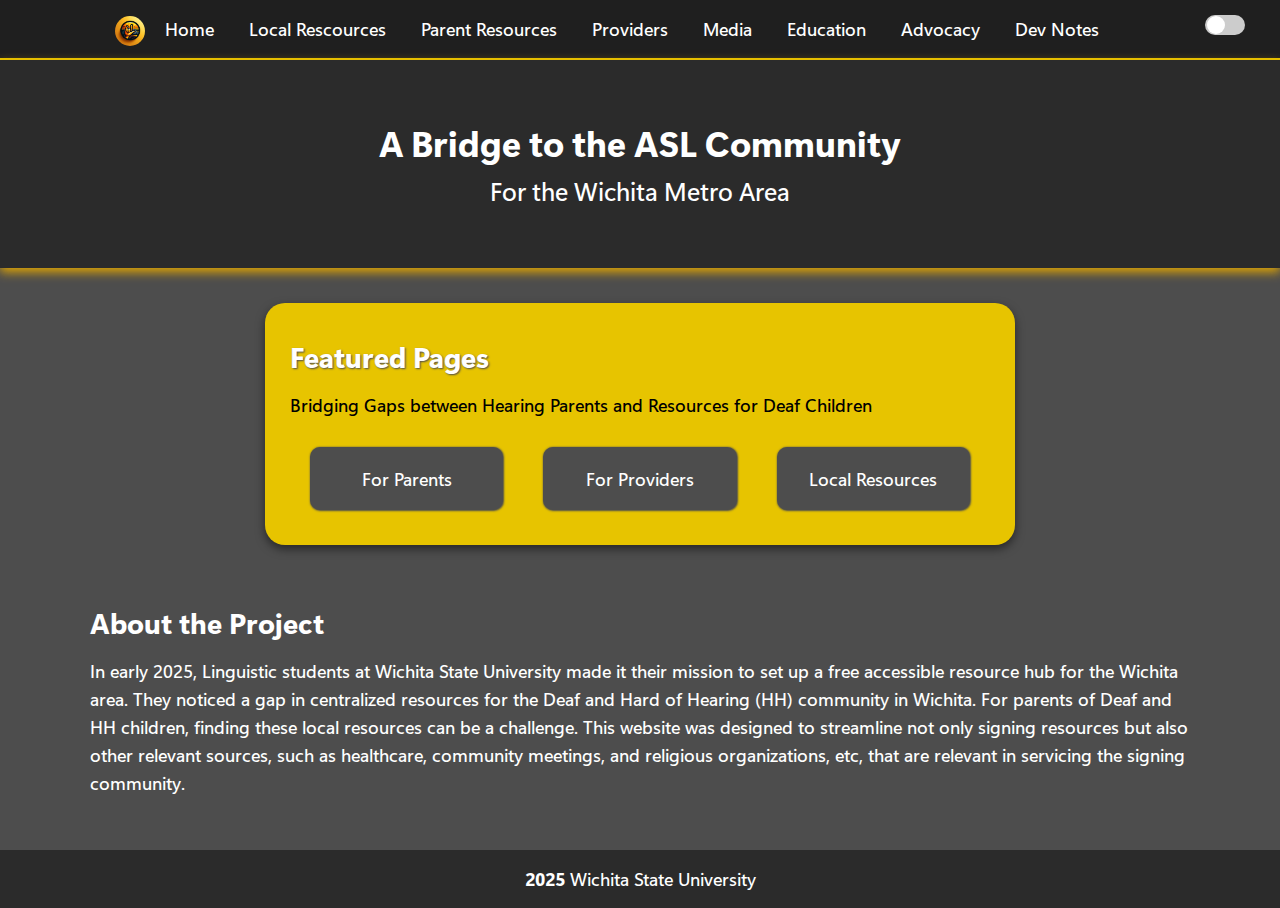
<file: index.html>
<!DOCTYPE html>
<html lang="en">
<head>
    <meta charset="UTF-8">
    <meta name="viewport" content="width=device-width, initial-scale=1.0">
    <title>Bridge to ASL</title>
    <link rel="stylesheet" href="style.css">
    <!-- <link rel="stylesheet" href="style_tan-green.css"> -->
    <!-- <link rel="stylesheet" href="style_pink-yellow.css"> -->
    <link rel="icon" href="image/logo_idea-1.png" type="image/png">
</head>

<body class="theme-container">
    <div class="navbar"><div class="content-wrap">
        <span><a href="index.html"><image class="logo" src="image/logo_idea-1.png"><span></span>Home</a></span>
        <span><a href="page/public-rsc.html">Local Rescources</a></span>
        <span><a href="page/parents.html">Parent Resources</a></span>
        <span><a href="page/providers.html">Providers</a></span>
        <span><a href="page/media.html">Media</a></span>
        <span><a href="page/ed.html">Education</a></span>
        <span><a href="page/advocacy.html">Advocacy</a></span>
        <span><a href="page/dev-notes.html">Dev Notes</a></span>
        <label class="theme-toggle">
            <input type="checkbox" id="dark-mode-toggle">
            <span class="slider"></span>
        </label>
    </div></div>
    <div class="hero">
        <h1>A Bridge to the ASL Community</h1>
        <h3>For the Wichita Metro Area</3>
    </div>
    <main class="main">
    <div class="container" style="max-width: 750px">
        <h2>Featured Pages</h2>
        <p>Bridging Gaps between Hearing Parents and Resources for Deaf Children</p>
        <div class="grid">
            <a href="page/parents.html"><div class="grid-item">For Parents</div></a>
            <a href="page/providers.html"><div class="grid-item">For Providers</div></a>
            <a href="page/public-rsc.html"><div class="grid-item">Local Resources</div></a>
        </div>
    </div>
        <br>
        <h2>About the Project</h2>
        <p>In early 2025, Linguistic students at Wichita State University made it their mission to set up a free accessible resource hub for the Wichita area. They noticed a gap in centralized resources for the Deaf and Hard of Hearing (HH) community in Wichita. For parents of Deaf and HH children, finding these local resources can be a challenge. This website was designed to streamline not only signing resources but also other relevant sources, such as healthcare, community meetings, and religious organizations, etc, that are relevant in servicing the signing community.</p>
    </main>
    <div class="footer"><strong>2025</strong> Wichita State University</div>
</body>
</html>
</file>
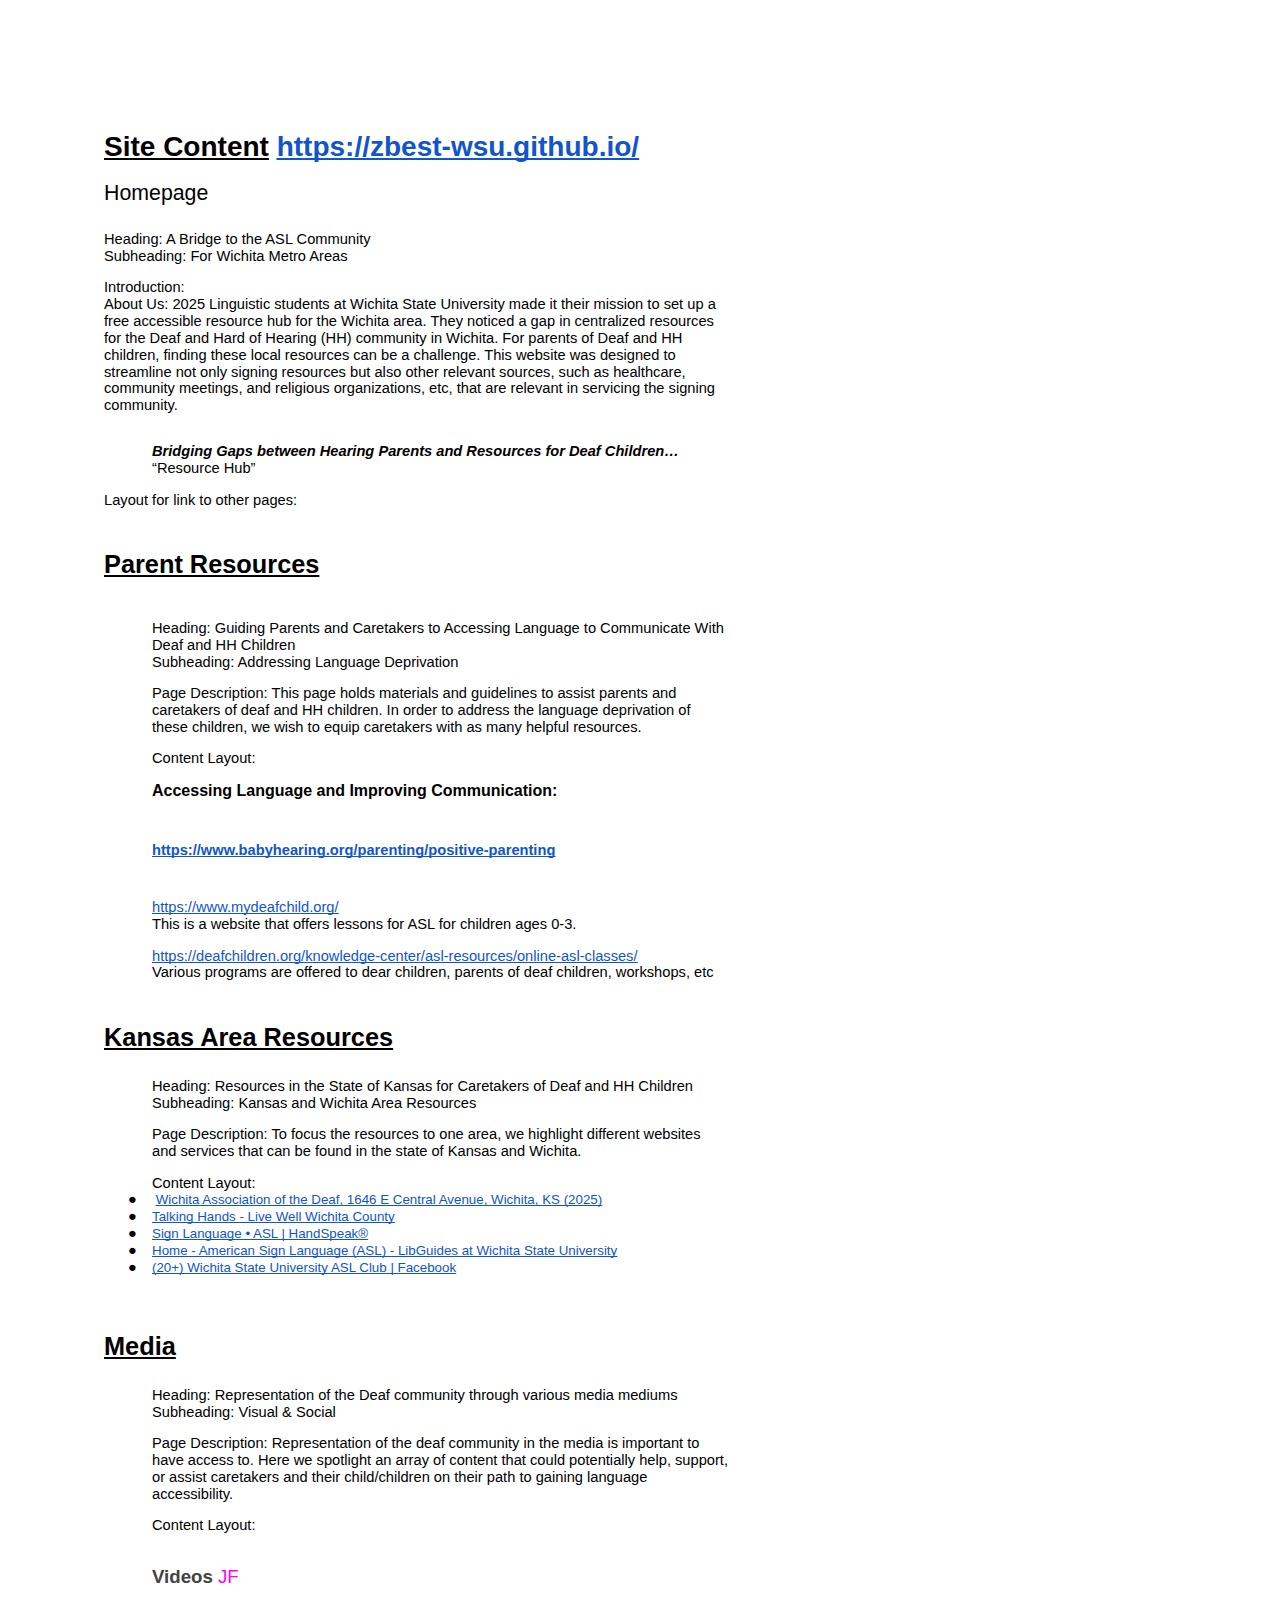
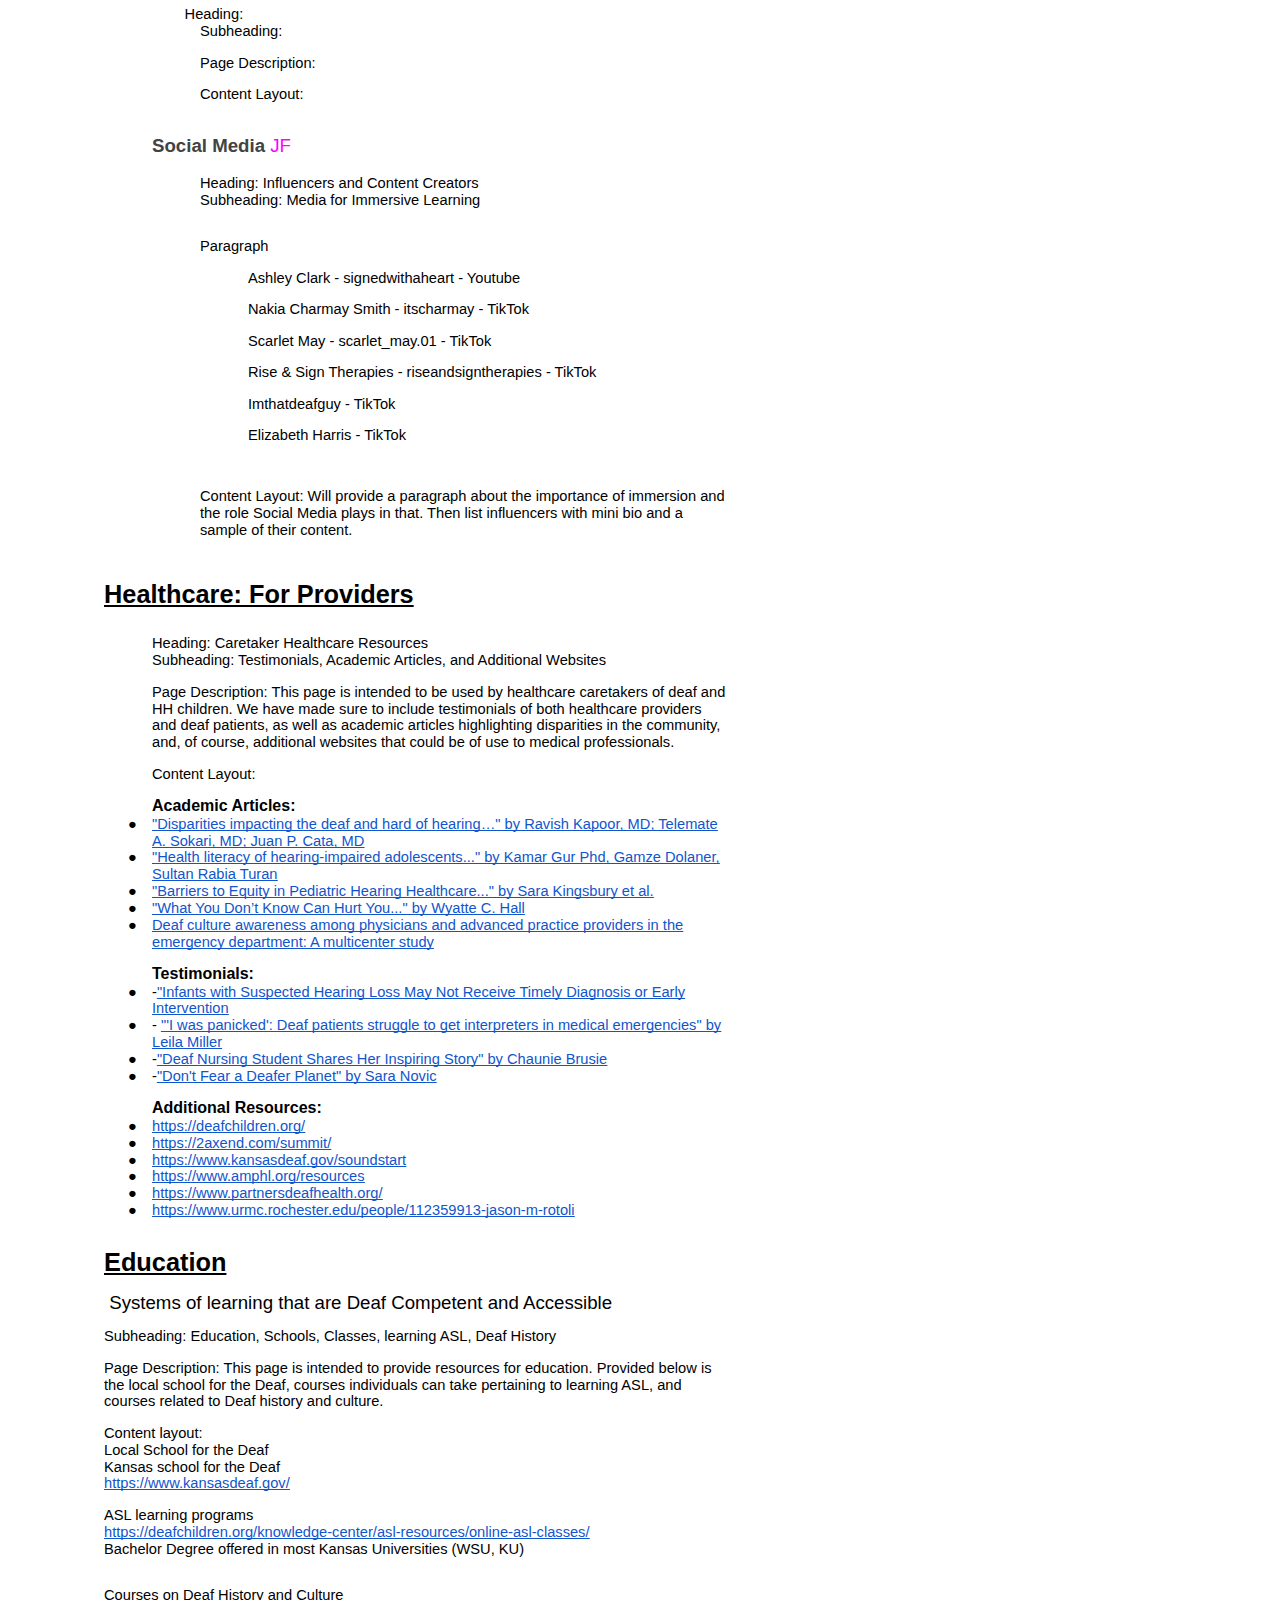
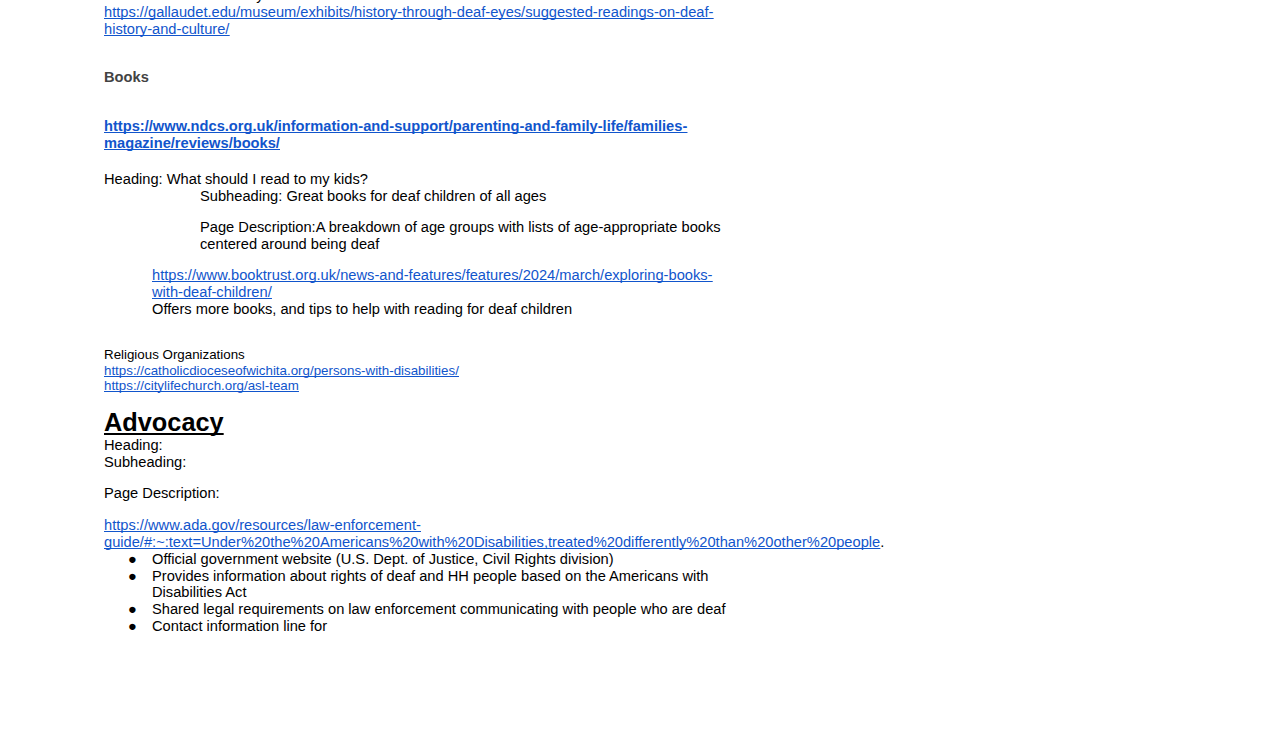
<file: .vscode/WebsiteFinalLayout.html>
<html><head><meta content="text/html; charset=UTF-8" http-equiv="content-type"><style type="text/css">.lst-kix_uoi3bol500zr-1>li:before{content:"-  "}.lst-kix_s25b0gyftyob-0>li:before{content:"\0025cf   "}.lst-kix_uoi3bol500zr-0>li:before{content:"-  "}.lst-kix_uoi3bol500zr-3>li:before{content:"-  "}.lst-kix_uoi3bol500zr-2>li:before{content:"-  "}.lst-kix_uoi3bol500zr-7>li:before{content:"-  "}.lst-kix_uoi3bol500zr-5>li:before{content:"-  "}.lst-kix_s25b0gyftyob-8>li:before{content:"\0025a0   "}.lst-kix_uoi3bol500zr-4>li:before{content:"-  "}.lst-kix_uoi3bol500zr-8>li:before{content:"-  "}.lst-kix_yf4wduc5c9jv-1>li:before{content:"-  "}.lst-kix_uoi3bol500zr-6>li:before{content:"-  "}.lst-kix_yf4wduc5c9jv-0>li:before{content:"-  "}ul.lst-kix_mkctcb6orw8e-8{list-style-type:none}.lst-kix_yf4wduc5c9jv-5>li:before{content:"-  "}.lst-kix_yf4wduc5c9jv-7>li:before{content:"-  "}.lst-kix_yf4wduc5c9jv-2>li:before{content:"-  "}.lst-kix_yf4wduc5c9jv-6>li:before{content:"-  "}.lst-kix_kd4xhrsae3xa-4>li:before{content:"-  "}.lst-kix_yf4wduc5c9jv-3>li:before{content:"-  "}.lst-kix_kd4xhrsae3xa-5>li:before{content:"-  "}.lst-kix_yf4wduc5c9jv-4>li:before{content:"-  "}.lst-kix_kd4xhrsae3xa-7>li:before{content:"-  "}.lst-kix_kd4xhrsae3xa-6>li:before{content:"-  "}.lst-kix_kd4xhrsae3xa-8>li:before{content:"-  "}.lst-kix_yf4wduc5c9jv-8>li:before{content:"-  "}.lst-kix_6qi04qixpma3-2>li:before{content:"\0025a0   "}.lst-kix_6qi04qixpma3-4>li:before{content:"\0025cb   "}.lst-kix_6qi04qixpma3-1>li:before{content:"\0025cb   "}.lst-kix_6qi04qixpma3-5>li:before{content:"\0025a0   "}.lst-kix_6qi04qixpma3-0>li:before{content:"\0025cf   "}.lst-kix_6qi04qixpma3-6>li:before{content:"\0025cf   "}.lst-kix_6qi04qixpma3-8>li:before{content:"\0025a0   "}.lst-kix_6qi04qixpma3-7>li:before{content:"\0025cb   "}.lst-kix_6qi04qixpma3-3>li:before{content:"\0025cf   "}ul.lst-kix_awgw5n2yky8y-8{list-style-type:none}ul.lst-kix_awgw5n2yky8y-6{list-style-type:none}ul.lst-kix_awgw5n2yky8y-7{list-style-type:none}ul.lst-kix_awgw5n2yky8y-4{list-style-type:none}ul.lst-kix_awgw5n2yky8y-5{list-style-type:none}ul.lst-kix_awgw5n2yky8y-2{list-style-type:none}ul.lst-kix_awgw5n2yky8y-3{list-style-type:none}ul.lst-kix_awgw5n2yky8y-0{list-style-type:none}ul.lst-kix_awgw5n2yky8y-1{list-style-type:none}.lst-kix_s25b0gyftyob-7>li:before{content:"\0025cb   "}.lst-kix_s25b0gyftyob-5>li:before{content:"\0025a0   "}.lst-kix_s25b0gyftyob-6>li:before{content:"\0025cf   "}.lst-kix_s25b0gyftyob-4>li:before{content:"\0025cb   "}.lst-kix_s25b0gyftyob-1>li:before{content:"\0025cb   "}.lst-kix_s25b0gyftyob-2>li:before{content:"\0025a0   "}.lst-kix_s25b0gyftyob-3>li:before{content:"\0025cf   "}.lst-kix_awgw5n2yky8y-0>li:before{content:"\0025cf   "}.lst-kix_awgw5n2yky8y-2>li:before{content:"\0025a0   "}.lst-kix_awgw5n2yky8y-1>li:before{content:"\0025cb   "}ul.lst-kix_6qi04qixpma3-3{list-style-type:none}ul.lst-kix_z1pvv1aet7o-4{list-style-type:none}.lst-kix_awgw5n2yky8y-7>li:before{content:"\0025cb   "}ul.lst-kix_6qi04qixpma3-2{list-style-type:none}ul.lst-kix_z1pvv1aet7o-3{list-style-type:none}ul.lst-kix_6qi04qixpma3-1{list-style-type:none}ul.lst-kix_z1pvv1aet7o-2{list-style-type:none}.lst-kix_awgw5n2yky8y-6>li:before{content:"\0025cf   "}.lst-kix_awgw5n2yky8y-8>li:before{content:"\0025a0   "}ul.lst-kix_6qi04qixpma3-0{list-style-type:none}ul.lst-kix_z1pvv1aet7o-1{list-style-type:none}ul.lst-kix_z1pvv1aet7o-8{list-style-type:none}ul.lst-kix_z1pvv1aet7o-7{list-style-type:none}ul.lst-kix_z1pvv1aet7o-6{list-style-type:none}ul.lst-kix_z1pvv1aet7o-5{list-style-type:none}.lst-kix_awgw5n2yky8y-3>li:before{content:"\0025cf   "}.lst-kix_awgw5n2yky8y-4>li:before{content:"\0025cb   "}ul.lst-kix_z1pvv1aet7o-0{list-style-type:none}.lst-kix_awgw5n2yky8y-5>li:before{content:"\0025a0   "}ul.lst-kix_uoi3bol500zr-1{list-style-type:none}ul.lst-kix_uoi3bol500zr-2{list-style-type:none}ul.lst-kix_uoi3bol500zr-0{list-style-type:none}.lst-kix_h2ekh4n3brid-2>li:before{content:"-  "}ul.lst-kix_uoi3bol500zr-5{list-style-type:none}ul.lst-kix_uoi3bol500zr-6{list-style-type:none}ul.lst-kix_uoi3bol500zr-3{list-style-type:none}ul.lst-kix_uoi3bol500zr-4{list-style-type:none}.lst-kix_h2ekh4n3brid-1>li:before{content:"-  "}ul.lst-kix_uoi3bol500zr-7{list-style-type:none}ul.lst-kix_6qi04qixpma3-8{list-style-type:none}ul.lst-kix_uoi3bol500zr-8{list-style-type:none}.lst-kix_h2ekh4n3brid-0>li:before{content:"-  "}ul.lst-kix_6qi04qixpma3-7{list-style-type:none}ul.lst-kix_6qi04qixpma3-6{list-style-type:none}ul.lst-kix_6qi04qixpma3-5{list-style-type:none}ul.lst-kix_6qi04qixpma3-4{list-style-type:none}.lst-kix_mkctcb6orw8e-0>li:before{content:"-  "}.lst-kix_mkctcb6orw8e-1>li:before{content:"-  "}.lst-kix_mkctcb6orw8e-2>li:before{content:"-  "}.lst-kix_mkctcb6orw8e-8>li:before{content:"-  "}.lst-kix_mkctcb6orw8e-6>li:before{content:"-  "}.lst-kix_mkctcb6orw8e-5>li:before{content:"-  "}.lst-kix_mkctcb6orw8e-4>li:before{content:"-  "}.lst-kix_6hs5hd7e1fpo-7>li:before{content:"\0025cb   "}ul.lst-kix_kd4xhrsae3xa-7{list-style-type:none}ul.lst-kix_kd4xhrsae3xa-8{list-style-type:none}ul.lst-kix_kd4xhrsae3xa-5{list-style-type:none}.lst-kix_mkctcb6orw8e-3>li:before{content:"-  "}.lst-kix_6hs5hd7e1fpo-8>li:before{content:"\0025a0   "}ul.lst-kix_kd4xhrsae3xa-6{list-style-type:none}ul.lst-kix_kd4xhrsae3xa-3{list-style-type:none}ul.lst-kix_yf4wduc5c9jv-4{list-style-type:none}ul.lst-kix_kd4xhrsae3xa-4{list-style-type:none}ul.lst-kix_yf4wduc5c9jv-5{list-style-type:none}ul.lst-kix_kd4xhrsae3xa-1{list-style-type:none}ul.lst-kix_yf4wduc5c9jv-6{list-style-type:none}ul.lst-kix_kd4xhrsae3xa-2{list-style-type:none}ul.lst-kix_yf4wduc5c9jv-7{list-style-type:none}ul.lst-kix_yf4wduc5c9jv-8{list-style-type:none}ul.lst-kix_kd4xhrsae3xa-0{list-style-type:none}.lst-kix_z1pvv1aet7o-6>li:before{content:"\0025cf   "}.lst-kix_kd4xhrsae3xa-3>li:before{content:"-  "}ul.lst-kix_mkctcb6orw8e-3{list-style-type:none}ul.lst-kix_mkctcb6orw8e-2{list-style-type:none}.lst-kix_kd4xhrsae3xa-2>li:before{content:"-  "}ul.lst-kix_mkctcb6orw8e-1{list-style-type:none}.lst-kix_z1pvv1aet7o-7>li:before{content:"\0025cb   "}ul.lst-kix_mkctcb6orw8e-0{list-style-type:none}.lst-kix_kd4xhrsae3xa-1>li:before{content:"-  "}ul.lst-kix_mkctcb6orw8e-7{list-style-type:none}ul.lst-kix_yf4wduc5c9jv-0{list-style-type:none}ul.lst-kix_mkctcb6orw8e-6{list-style-type:none}ul.lst-kix_yf4wduc5c9jv-1{list-style-type:none}ul.lst-kix_mkctcb6orw8e-5{list-style-type:none}.lst-kix_mkctcb6orw8e-7>li:before{content:"-  "}ul.lst-kix_yf4wduc5c9jv-2{list-style-type:none}.lst-kix_h2ekh4n3brid-3>li:before{content:"-  "}.lst-kix_z1pvv1aet7o-8>li:before{content:"\0025a0   "}ul.lst-kix_mkctcb6orw8e-4{list-style-type:none}ul.lst-kix_yf4wduc5c9jv-3{list-style-type:none}ul.lst-kix_h2ekh4n3brid-1{list-style-type:none}ul.lst-kix_h2ekh4n3brid-2{list-style-type:none}.lst-kix_kd4xhrsae3xa-0>li:before{content:"-  "}ul.lst-kix_h2ekh4n3brid-3{list-style-type:none}.lst-kix_h2ekh4n3brid-4>li:before{content:"-  "}ul.lst-kix_h2ekh4n3brid-4{list-style-type:none}ul.lst-kix_h2ekh4n3brid-0{list-style-type:none}.lst-kix_h2ekh4n3brid-5>li:before{content:"-  "}.lst-kix_h2ekh4n3brid-6>li:before{content:"-  "}.lst-kix_h2ekh4n3brid-8>li:before{content:"-  "}.lst-kix_z1pvv1aet7o-5>li:before{content:"\0025a0   "}.lst-kix_6hs5hd7e1fpo-1>li:before{content:"\0025cb   "}li.li-bullet-0:before{margin-left:-18pt;white-space:nowrap;display:inline-block;min-width:18pt}.lst-kix_6hs5hd7e1fpo-0>li:before{content:"\0025cf   "}.lst-kix_h2ekh4n3brid-7>li:before{content:"-  "}.lst-kix_z1pvv1aet7o-4>li:before{content:"\0025cb   "}.lst-kix_6hs5hd7e1fpo-3>li:before{content:"\0025cf   "}ul.lst-kix_6hs5hd7e1fpo-0{list-style-type:none}ul.lst-kix_6hs5hd7e1fpo-1{list-style-type:none}.lst-kix_z1pvv1aet7o-3>li:before{content:"\0025cf   "}ul.lst-kix_6hs5hd7e1fpo-2{list-style-type:none}ul.lst-kix_s25b0gyftyob-0{list-style-type:none}ul.lst-kix_6hs5hd7e1fpo-3{list-style-type:none}ul.lst-kix_6hs5hd7e1fpo-4{list-style-type:none}.lst-kix_z1pvv1aet7o-2>li:before{content:"\0025a0   "}.lst-kix_6hs5hd7e1fpo-2>li:before{content:"\0025a0   "}ul.lst-kix_6hs5hd7e1fpo-5{list-style-type:none}.lst-kix_6hs5hd7e1fpo-6>li:before{content:"\0025cf   "}ul.lst-kix_6hs5hd7e1fpo-6{list-style-type:none}ul.lst-kix_s25b0gyftyob-4{list-style-type:none}ul.lst-kix_6hs5hd7e1fpo-7{list-style-type:none}ul.lst-kix_s25b0gyftyob-3{list-style-type:none}ul.lst-kix_6hs5hd7e1fpo-8{list-style-type:none}ul.lst-kix_s25b0gyftyob-2{list-style-type:none}ul.lst-kix_s25b0gyftyob-1{list-style-type:none}ul.lst-kix_h2ekh4n3brid-5{list-style-type:none}.lst-kix_z1pvv1aet7o-1>li:before{content:"\0025cb   "}ul.lst-kix_s25b0gyftyob-8{list-style-type:none}.lst-kix_6hs5hd7e1fpo-5>li:before{content:"\0025a0   "}ul.lst-kix_h2ekh4n3brid-6{list-style-type:none}ul.lst-kix_s25b0gyftyob-7{list-style-type:none}ul.lst-kix_h2ekh4n3brid-7{list-style-type:none}.lst-kix_z1pvv1aet7o-0>li:before{content:"\0025cf   "}ul.lst-kix_s25b0gyftyob-6{list-style-type:none}.lst-kix_6hs5hd7e1fpo-4>li:before{content:"\0025cb   "}ul.lst-kix_h2ekh4n3brid-8{list-style-type:none}ul.lst-kix_s25b0gyftyob-5{list-style-type:none}ol{margin:0;padding:0}table td,table th{padding:0}.c27{-webkit-text-decoration-skip:none;color:#000000;font-weight:700;text-decoration:underline;vertical-align:baseline;text-decoration-skip-ink:none;font-size:19pt;font-family:"Arial";font-style:normal}.c0{margin-left:36pt;padding-top:0pt;padding-left:0pt;padding-bottom:0pt;line-height:1.15;orphans:2;widows:2;text-align:left}.c19{color:#434343;font-weight:400;text-decoration:none;vertical-align:baseline;font-size:11pt;font-family:"Arial";font-style:normal}.c34{color:#000000;font-weight:400;text-decoration:none;vertical-align:baseline;font-size:21pt;font-family:"Arial";font-style:normal}.c25{padding-top:20pt;padding-bottom:0pt;line-height:1.15;page-break-after:avoid;orphans:2;widows:2;text-align:left}.c17{color:#000000;font-weight:700;text-decoration:none;vertical-align:baseline;font-size:11pt;font-family:"Arial";font-style:italic}.c11{padding-top:10pt;padding-bottom:0pt;line-height:1.15;page-break-after:avoid;orphans:2;widows:2;text-align:left}.c20{color:#000000;font-weight:400;text-decoration:none;vertical-align:baseline;font-size:16pt;font-family:"Arial";font-style:normal}.c31{color:#434343;font-weight:700;text-decoration:none;vertical-align:baseline;font-size:11pt;font-family:"Arial";font-style:normal}.c29{color:#000000;font-weight:700;text-decoration:none;vertical-align:baseline;font-size:12pt;font-family:"Arial";font-style:normal}.c26{padding-top:0pt;padding-bottom:6pt;line-height:1.15;page-break-after:avoid;orphans:2;widows:2;text-align:left}.c24{color:#000000;font-weight:400;text-decoration:none;vertical-align:baseline;font-size:10pt;font-family:"Arial";font-style:normal}.c23{padding-top:18pt;padding-bottom:6pt;line-height:1.15;page-break-after:avoid;orphans:2;widows:2;text-align:left}.c28{color:#ff00ff;font-weight:400;text-decoration:none;vertical-align:baseline;font-size:14pt;font-family:"Arial";font-style:normal}.c14{color:#000000;font-weight:400;text-decoration:none;vertical-align:baseline;font-size:14pt;font-family:"Arial";font-style:normal}.c1{color:#000000;font-weight:400;text-decoration:none;vertical-align:baseline;font-size:11pt;font-family:"Arial";font-style:normal}.c2{padding-top:0pt;padding-bottom:0pt;line-height:1.15;orphans:2;widows:2;text-align:left}.c32{text-decoration-skip-ink:none;font-size:19pt;-webkit-text-decoration-skip:none;font-weight:700;text-decoration:underline}.c16{text-decoration-skip-ink:none;font-size:21pt;-webkit-text-decoration-skip:none;font-weight:700;text-decoration:underline}.c9{text-decoration-skip-ink:none;font-size:11pt;-webkit-text-decoration-skip:none;color:#1155cc;text-decoration:underline}.c7{text-decoration-skip-ink:none;font-size:10pt;-webkit-text-decoration-skip:none;color:#1155cc;text-decoration:underline}.c36{font-weight:400;vertical-align:baseline;font-family:"Arial";font-style:normal}.c12{text-decoration-skip-ink:none;-webkit-text-decoration-skip:none;color:#1155cc;text-decoration:underline}.c10{background-color:#ffffff;max-width:468pt;padding:72pt 72pt 72pt 72pt}.c21{font-size:21pt;font-weight:700}.c33{font-size:12pt;font-weight:700}.c6{margin-left:36pt;height:11pt}.c5{color:inherit;text-decoration:inherit}.c3{padding:0;margin:0}.c4{margin-left:108pt;height:11pt}.c35{font-size:10pt}.c37{font-size:21pt}.c30{margin-left:108pt}.c18{margin-left:72pt}.c8{margin-left:36pt}.c13{text-indent:36pt}.c15{height:11pt}.c22{background-color:#ffffff}.title{padding-top:0pt;color:#000000;font-size:26pt;padding-bottom:3pt;font-family:"Arial";line-height:1.15;page-break-after:avoid;orphans:2;widows:2;text-align:left}.subtitle{padding-top:0pt;color:#666666;font-size:15pt;padding-bottom:16pt;font-family:"Arial";line-height:1.15;page-break-after:avoid;orphans:2;widows:2;text-align:left}li{color:#000000;font-size:11pt;font-family:"Arial"}p{margin:0;color:#000000;font-size:11pt;font-family:"Arial"}h1{padding-top:20pt;color:#000000;font-size:20pt;padding-bottom:6pt;font-family:"Arial";line-height:1.15;page-break-after:avoid;orphans:2;widows:2;text-align:left}h2{padding-top:18pt;color:#000000;font-size:16pt;padding-bottom:6pt;font-family:"Arial";line-height:1.15;page-break-after:avoid;orphans:2;widows:2;text-align:left}h3{padding-top:16pt;color:#434343;font-size:14pt;padding-bottom:4pt;font-family:"Arial";line-height:1.15;page-break-after:avoid;orphans:2;widows:2;text-align:left}h4{padding-top:14pt;color:#666666;font-size:12pt;padding-bottom:4pt;font-family:"Arial";line-height:1.15;page-break-after:avoid;orphans:2;widows:2;text-align:left}h5{padding-top:12pt;color:#666666;font-size:11pt;padding-bottom:4pt;font-family:"Arial";line-height:1.15;page-break-after:avoid;orphans:2;widows:2;text-align:left}h6{padding-top:12pt;color:#666666;font-size:11pt;padding-bottom:4pt;font-family:"Arial";line-height:1.15;page-break-after:avoid;font-style:italic;orphans:2;widows:2;text-align:left}</style></head><body class="c10 doc-content"><h1 class="c25" id="h.fp16tp7wmnk8"><span class="c16">Site Content</span><span class="c21">&nbsp;</span><span class="c12 c37"><a class="c5" href="https://www.google.com/url?q=https://zbest-wsu.github.io/&amp;sa=D&amp;source=editors&amp;ust=1744671320473772&amp;usg=AOvVaw0kB5cW1WkV98HYvwyZpZVC">https://zbest-wsu.github.io/</a></span></h1><h2 class="c26" id="h.wacazzet94st"><span class="c20">Homepage</span></h2><p class="c2"><span class="c1">Heading: A Bridge to the ASL Community</span></p><p class="c2"><span class="c1">Subheading: For Wichita Metro Areas</span></p><p class="c2 c15"><span class="c1"></span></p><p class="c2"><span class="c1">Introduction:</span></p><p class="c2"><span class="c1">About Us: 2025 Linguistic students at Wichita State University made it their mission to set up a free accessible resource hub for the Wichita area. They noticed a gap in centralized resources for the Deaf and Hard of Hearing (HH) community in Wichita. For parents of Deaf and HH children, finding these local resources can be a challenge. This website was designed to streamline not only signing resources but also other relevant sources, such as healthcare, community meetings, and religious organizations, etc, that are relevant in servicing the signing community.</span></p><p class="c2 c15"><span class="c1"></span></p><p class="c2 c15"><span class="c1"></span></p><p class="c2 c13"><span class="c17">Bridging Gaps between Hearing Parents and Resources for Deaf Children&hellip;</span></p><p class="c2 c8"><span class="c1">&ldquo;Resource Hub&rdquo;</span></p><p class="c2 c15"><span class="c1"></span></p><p class="c2"><span class="c1">Layout for link to other pages:</span></p><h2 class="c23" id="h.sae2k49aidvs"><span class="c32">Parent Resources</span><span>&nbsp;</span></h2><p class="c2 c15"><span class="c1"></span></p><p class="c2 c8"><span class="c1">Heading: Guiding Parents and Caretakers to Accessing Language to Communicate With Deaf and HH Children</span></p><p class="c2 c8"><span class="c1">Subheading: Addressing Language Deprivation </span></p><p class="c2 c6"><span class="c1"></span></p><p class="c2 c8"><span class="c1">Page Description: This page holds materials and guidelines to assist parents and caretakers of deaf and HH children. In order to address the language deprivation of these children, we wish to equip caretakers with as many helpful resources. </span></p><p class="c2 c6"><span class="c1"></span></p><p class="c2 c8"><span class="c1">Content Layout:</span></p><p class="c2 c6"><span class="c1"></span></p><p class="c2 c8"><span class="c29">Accessing Language and Improving Communication:</span></p><h2 class="c23 c13" id="h.yc4y5drju233"><span class="c9"><a class="c5" href="https://www.google.com/url?q=https://www.babyhearing.org/parenting/positive-parenting&amp;sa=D&amp;source=editors&amp;ust=1744671320478384&amp;usg=AOvVaw2s3BeQAUeAJQUzFT6OHFwY">https://www.babyhearing.org/parenting/positive-parenting</a></span></h2><p class="c2 c6"><span class="c1"></span></p><p class="c2 c8"><span class="c12"><a class="c5" href="https://www.google.com/url?q=https://www.mydeafchild.org/&amp;sa=D&amp;source=editors&amp;ust=1744671320478743&amp;usg=AOvVaw1kO0LTzYGDD4goF5Qnybms">https://www.mydeafchild.org/</a></span></p><p class="c2 c8"><span class="c1">This is a website that offers lessons for ASL for children ages 0-3. </span></p><p class="c2 c6"><span class="c1"></span></p><p class="c2 c8"><span class="c12"><a class="c5" href="https://www.google.com/url?q=https://deafchildren.org/knowledge-center/asl-resources/online-asl-classes/&amp;sa=D&amp;source=editors&amp;ust=1744671320479414&amp;usg=AOvVaw0Ev0p1OWHP7sWnXlv81uZn">https://deafchildren.org/knowledge-center/asl-resources/online-asl-classes/</a></span></p><p class="c2 c8"><span class="c1">Various programs are offered to dear children, parents of deaf children, workshops, etc</span></p><h2 class="c23" id="h.q921xldkthgo"><span class="c27">Kansas Area Resources</span></h2><p class="c2 c8"><span class="c1">Heading: Resources in the State of Kansas for Caretakers of Deaf and HH Children</span></p><p class="c2 c8"><span class="c1">Subheading: Kansas and Wichita Area Resources </span></p><p class="c2 c6"><span class="c1"></span></p><p class="c2 c8"><span class="c1">Page Description: To focus the resources to one area, we highlight different websites and services that can be found in the state of Kansas and Wichita. </span></p><p class="c2 c6"><span class="c1"></span></p><p class="c2 c8"><span class="c1">Content Layout: </span></p><ul class="c3 lst-kix_s25b0gyftyob-0 start"><li class="c0 li-bullet-0"><span class="c35">&nbsp;</span><span class="c7"><a class="c5" href="https://www.google.com/url?q=https://www.govern1.com/US/Wichita/58136308661/Wichita-Association-of-the-Deaf&amp;sa=D&amp;source=editors&amp;ust=1744671320481193&amp;usg=AOvVaw1aWWymJeDmZ6mGVLQ3MokC">Wichita Association of the Deaf, 1646 E Central Avenue, Wichita, KS (2025)</a></span></li><li class="c0 li-bullet-0"><span class="c7"><a class="c5" href="https://www.google.com/url?q=https://livewellwichitacounty.com/activities/talking-hands/&amp;sa=D&amp;source=editors&amp;ust=1744671320481494&amp;usg=AOvVaw2BQK-FsxDM8k-LVZ_spLg-">Talking Hands - Live Well Wichita County</a></span></li><li class="c0 li-bullet-0"><span class="c7"><a class="c5" href="https://www.google.com/url?q=https://www.handspeak.com/&amp;sa=D&amp;source=editors&amp;ust=1744671320481754&amp;usg=AOvVaw0rc8CXrY_R0-Ohc3iKP4dz">Sign Language &bull; ASL | HandSpeak&reg;</a></span></li><li class="c0 li-bullet-0"><span class="c7"><a class="c5" href="https://www.google.com/url?q=https://libraries.wichita.edu/ASL&amp;sa=D&amp;source=editors&amp;ust=1744671320482155&amp;usg=AOvVaw243rPhxb7cjSwLIYq6GOZK">Home - American Sign Language (ASL) - LibGuides at Wichita State University</a></span></li><li class="c0 li-bullet-0"><span class="c7"><a class="c5" href="https://www.google.com/url?q=https://www.facebook.com/groups/849417251878649/&amp;sa=D&amp;source=editors&amp;ust=1744671320482462&amp;usg=AOvVaw1sAvTf0D_eXSbO72r_QK_1">(20+) Wichita State University ASL Club | Facebook</a></span></li></ul>
    <p class="c2 c6"><span class="c1"></span></p><h2 class="c23" id="h.9810ir5a5bg3"><span class="c27">Media</span></h2><p class="c2 c8"><span class="c1">Heading: Representation of the Deaf community through various media mediums</span></p><p class="c2 c8"><span class="c1">Subheading: Visual &amp; Social</span></p><p class="c2 c6"><span class="c1"></span></p><p class="c2 c8"><span class="c1">Page Description: Representation of the deaf community in the media is important to have access to. Here we spotlight an array of content that could potentially help, support, or assist caretakers and their child/children on their path to gaining language accessibility. </span></p><p class="c2 c6"><span class="c1"></span></p><p class="c2 c8"><span class="c1">Content Layout:</span></p><h3 class="c11 c8" id="h.rq91rnav2u3p"><span>Videos </span><span class="c28">JF </span></h3><p class="c2 c8"><span class="c1">&nbsp;&nbsp;&nbsp;&nbsp;&nbsp;&nbsp;&nbsp;&nbsp;Heading:</span></p><p class="c2 c18"><span class="c1">Subheading:</span></p><p class="c2 c18 c15"><span class="c1"></span></p><p class="c2 c18"><span class="c1">Page Description:</span></p><p class="c2 c6"><span class="c1"></span></p><p class="c2 c8 c13"><span class="c1">Content Layout:</span></p><h3 class="c8 c11" id="h.jybxeq79wr0m"><span>Social Media </span><span class="c28">JF</span></h3><p class="c2 c18"><span class="c1">Heading: Influencers and Content Creators</span></p><p class="c2 c18"><span class="c1">Subheading: Media for Immersive Learning</span></p><p class="c2 c18 c15"><span class="c1"></span></p><p class="c2 c15"><span class="c1"></span></p><p class="c2 c18"><span class="c1">Paragraph</span></p><p class="c2 c18 c15"><span class="c1"></span></p><p class="c2 c30"><span class="c1">Ashley Clark - signedwithaheart - Youtube</span></p><p class="c2 c4"><span class="c1"></span></p><p class="c2 c30"><span class="c1">Nakia Charmay Smith - itscharmay - TikTok</span></p><p class="c2 c4"><span class="c1"></span></p><p class="c2 c30"><span class="c1">Scarlet May - scarlet_may.01 - TikTok</span></p><p class="c2 c4"><span class="c1"></span></p><p class="c2 c30"><span class="c1">Rise &amp; Sign Therapies - riseandsigntherapies - TikTok</span></p><p class="c2 c4"><span class="c1"></span></p><p class="c2 c30"><span class="c1">Imthatdeafguy - TikTok</span></p><p class="c2 c4"><span class="c1"></span></p><p class="c2 c30"><span class="c1">Elizabeth Harris - TikTok</span></p><p class="c2 c18 c15"><span class="c1"></span></p><p class="c2 c18 c15"><span class="c1"></span></p><p class="c2 c18 c15"><span class="c1"></span></p><p class="c2 c18"><span class="c1">Content Layout: Will provide a paragraph about the importance of immersion and the role Social Media plays in that. Then list influencers with mini bio and a sample of their content.</span></p>
    
    <h2 class="c23" id="h.mwq8nzx31v5s"><span class="c32">Healthcare: For Providers</span><span class="c20">&nbsp;</span></h2><p class="c2 c8"><span class="c1">Heading: Caretaker Healthcare Resources &nbsp; </span></p><p class="c2 c8"><span class="c1">Subheading: Testimonials, Academic Articles, and Additional Websites </span></p><p class="c2 c6"><span class="c1"></span></p><p class="c2 c8"><span class="c1">Page Description: This page is intended to be used by healthcare caretakers of deaf and HH children. We have made sure to include testimonials of both healthcare providers and deaf patients, as well as academic articles highlighting disparities in the community, and, of course, additional websites that could be of use to medical professionals. </span></p><p class="c2 c6"><span class="c1"></span></p><p class="c2 c8"><span class="c1">Content Layout:</span></p><p class="c2 c6"><span class="c1"></span></p><p class="c2 c8"><span class="c33">Academic Articles:</span><span class="c1">&nbsp;</span></p><ul class="c3 lst-kix_6qi04qixpma3-0 start"><li class="c0 li-bullet-0"><span class="c12"><a class="c5" href="https://www.google.com/url?q=https://pmc.ncbi.nlm.nih.gov/articles/PMC10171728/&amp;sa=D&amp;source=editors&amp;ust=1744671320489525&amp;usg=AOvVaw28u1FORaB72nwID-sm-Z_7">&quot;Disparities impacting the deaf and hard of hearing&hellip;&quot; by Ravish Kapoor, MD; Telemate A. Sokari, MD; Juan P. Cata, MD</a></span></li><li class="c0 li-bullet-0"><span class="c12"><a class="c5" href="https://www.google.com/url?q=https://www.sciencedirect.com/science/article/abs/pii/S1936657420300546&amp;sa=D&amp;source=editors&amp;ust=1744671320490172&amp;usg=AOvVaw1v_v9ZBMqTUSjoVE_vzTei">&quot;Health literacy of hearing-impaired adolescents...&quot; by Kamar Gur Phd, Gamze Dolaner, Sultan Rabia Turan</a></span></li><li class="c0 li-bullet-0"><span class="c12"><a class="c5" href="https://www.google.com/url?q=https://pubs.asha.org/doi/10.1044/2021_PERSP-21-00188&amp;sa=D&amp;source=editors&amp;ust=1744671320490728&amp;usg=AOvVaw3bWd8u2uDLttNek0g-MA9Y">&quot;Barriers to Equity in Pediatric Hearing Healthcare...&quot; by Sara Kingsbury et al.</a></span></li><li class="c0 li-bullet-0"><span class="c12"><a class="c5" href="https://www.google.com/url?q=https://link.springer.com/article/10.1007/s10995-017-2287-y%23citeas&amp;sa=D&amp;source=editors&amp;ust=1744671320491052&amp;usg=AOvVaw2qXG-iw_Auo7YhocTrtR2G">&quot;What You Don&rsquo;t Know Can Hurt You...&quot; by Wyatte C. Hall</a></span></li><li class="c0 li-bullet-0"><span class="c12"><a class="c5" href="https://www.google.com/url?q=https://pubmed.ncbi.nlm.nih.gov/39669182/&amp;sa=D&amp;source=editors&amp;ust=1744671320491501&amp;usg=AOvVaw33-cOJNwZ92-C7lBS8FTG8">Deaf culture awareness among physicians and advanced practice providers in the emergency department: A multicenter study</a></span></li></ul><p class="c2 c6"><span class="c1"></span></p><p class="c2 c8"><span class="c29">Testimonials:</span></p><ul class="c3 lst-kix_6hs5hd7e1fpo-0 start"><li class="c0 li-bullet-0"><span>-</span><span class="c12"><a class="c5" href="https://www.google.com/url?q=https://www.cdc.gov/hearing-loss-children/articles/infants-suspected-hearing-loss.html&amp;sa=D&amp;source=editors&amp;ust=1744671320492152&amp;usg=AOvVaw3cvP7YDeM1_kUOqKdOmRAC">&quot;Infants with Suspected Hearing Loss May Not Receive Timely Diagnosis or Early Intervention</a></span></li><li class="c0 li-bullet-0"><span>- </span><span class="c12"><a class="c5" href="https://www.google.com/url?q=https://www.statnews.com/2017/05/22/deaf-patients-interpreters/&amp;sa=D&amp;source=editors&amp;ust=1744671320492639&amp;usg=AOvVaw3DoLxlxnjz5j84qYnkEHMy">&quot;&#39;I was panicked&#39;: Deaf patients struggle to get interpreters in medical emergencies&quot; by Leila Miller</a></span></li><li class="c0 li-bullet-0"><span>-</span><span class="c12"><a class="c5" href="https://www.google.com/url?q=https://nurse.org/articles/being-a-deaf-hearing-loss-nurse/&amp;sa=D&amp;source=editors&amp;ust=1744671320493052&amp;usg=AOvVaw1GjEmnUhCmARV6dXG1TytO">&quot;Deaf Nursing Student Shares Her Inspiring Story&quot; by Chaunie Brusie</a></span></li><li class="c0 li-bullet-0"><span>-</span><span class="c12"><a class="c5" href="https://www.google.com/url?q=https://www.nytimes.com/2021/10/10/opinion/deaf-population-integration.html&amp;sa=D&amp;source=editors&amp;ust=1744671320493406&amp;usg=AOvVaw3PUfX1jn7vNZ2H_SCBZ1s3">&quot;Don&#39;t Fear a Deafer Planet&quot; by Sara Novic</a></span></li></ul><p class="c2 c6"><span class="c1"></span></p><p class="c2 c8"><span class="c29">Additional Resources:</span></p>
    <ul class="c3 lst-kix_z1pvv1aet7o-0 start"><li class="c0 li-bullet-0"><span class="c12"><a class="c5" href="https://www.google.com/url?q=https://deafchildren.org/&amp;sa=D&amp;source=editors&amp;ust=1744671320493819&amp;usg=AOvVaw2myWpcJGe3mF3cM_PoJ9Wo">https://deafchildren.org/</a></span></li><li class="c0 li-bullet-0"><span class="c12"><a class="c5" href="https://www.google.com/url?q=https://2axend.com/summit/&amp;sa=D&amp;source=editors&amp;ust=1744671320494060&amp;usg=AOvVaw18py8OGruNymE0rYFIsRiO">https://2axend.com/summit/</a></span></li><li class="c0 li-bullet-0"><span class="c12"><a class="c5" href="https://www.google.com/url?q=https://www.kansasdeaf.gov/soundstart&amp;sa=D&amp;source=editors&amp;ust=1744671320494344&amp;usg=AOvVaw2Js3upD2mQUYVqcWpQW40d">https://www.kansasdeaf.gov/soundstart</a></span></li><li class="c0 li-bullet-0"><span class="c12"><a class="c5" href="https://www.google.com/url?q=https://www.amphl.org/resources&amp;sa=D&amp;source=editors&amp;ust=1744671320494600&amp;usg=AOvVaw0F9o6WmgzYaRLBXHu1bobi">https://www.amphl.org/resources</a></span></li><li class="c0 li-bullet-0"><span class="c12"><a class="c5" href="https://www.google.com/url?q=https://www.partnersdeafhealth.org/&amp;sa=D&amp;source=editors&amp;ust=1744671320494868&amp;usg=AOvVaw21NWoixF9J1LaTygamdod4">https://www.partnersdeafhealth.org/</a></span></li><li class="c0 li-bullet-0"><span class="c12"><a class="c5" href="https://www.google.com/url?q=https://www.urmc.rochester.edu/people/112359913-jason-m-rotoli&amp;sa=D&amp;source=editors&amp;ust=1744671320495218&amp;usg=AOvVaw200REaukr8FZLWpYruL2fH">https://www.urmc.rochester.edu/people/112359913-jason-m-rotoli</a></span></li></ul><p class="c2 c6"><span class="c1"></span></p><p class="c2 c6"><span class="c1"></span></p><p class="c2"><span class="c32">Education</span><span class="c20">&nbsp;</span></p><p class="c2 c15"><span class="c14"></span></p><p class="c2"><span class="c14">&nbsp;Systems of learning that are Deaf Competent and Accessible</span></p><p class="c2 c15"><span class="c1"></span></p><p class="c2"><span class="c1">Subheading: Education, Schools, Classes, learning ASL, Deaf History</span></p><p class="c2 c15"><span class="c1"></span></p><p class="c2"><span class="c1">Page Description: This page is intended to provide resources for education. Provided below is the local school for the Deaf, courses individuals can take pertaining to learning ASL, and courses related to Deaf history and culture. </span></p><p class="c2 c15"><span class="c1"></span></p>
    
    <p class="c2"><span class="c1">Content layout:</span></p><p class="c2"><span class="c1">Local School for the Deaf </span></p><p class="c2"><span class="c1">Kansas school for the Deaf </span></p><p class="c2"><span class="c12"><a class="c5" href="https://www.google.com/url?q=https://www.kansasdeaf.gov/&amp;sa=D&amp;source=editors&amp;ust=1744671320497156&amp;usg=AOvVaw3atHe-EOjIT2_VkV02OUOH">https://www.kansasdeaf.gov/</a></span></p><p class="c2 c15"><span class="c1"></span></p><p class="c2"><span class="c1">ASL learning programs </span></p><p class="c2"><span class="c12"><a class="c5" href="https://www.google.com/url?q=https://deafchildren.org/knowledge-center/asl-resources/online-asl-classes/&amp;sa=D&amp;source=editors&amp;ust=1744671320497766&amp;usg=AOvVaw3jslWXhB56QQRNTjz8vF7E">https://deafchildren.org/knowledge-center/asl-resources/online-asl-classes/</a></span></p><p class="c2"><span class="c1">Bachelor Degree offered in most Kansas Universities (WSU, KU)</span></p><p class="c2 c15"><span class="c1"></span></p><p class="c2 c15"><span class="c1"></span></p><p class="c2"><span class="c1">Courses on Deaf History and Culture</span></p><p class="c2"><span class="c12"><a class="c5" href="https://www.google.com/url?q=https://gallaudet.edu/museum/exhibits/history-through-deaf-eyes/suggested-readings-on-deaf-history-and-culture/&amp;sa=D&amp;source=editors&amp;ust=1744671320498718&amp;usg=AOvVaw2sXMlJbl9E5GTiTW3BC0qv">https://gallaudet.edu/museum/exhibits/history-through-deaf-eyes/suggested-readings-on-deaf-history-and-culture/</a></span></p><h3 class="c11" id="h.u61a25rymwh9"><span class="c31">Books</span></h3><h3 class="c11" id="h.z1iqudqh3f5e"><span class="c9"><a class="c5" href="https://www.google.com/url?q=https://www.ndcs.org.uk/information-and-support/parenting-and-family-life/families-magazine/reviews/books/&amp;sa=D&amp;source=editors&amp;ust=1744671320499383&amp;usg=AOvVaw2_J0WtIOxj8SNvFLhtSGWX">https://www.ndcs.org.uk/information-and-support/parenting-and-family-life/families-magazine/reviews/books/</a></span><span class="c19">&nbsp;</span></h3><p class="c2"><span class="c1">Heading: What should I read to my kids?</span></p><p class="c2 c18"><span class="c1">Subheading: Great books for deaf children of all ages</span></p><p class="c2 c18 c15"><span class="c1"></span></p><p class="c2 c18"><span class="c1">Page Description:A breakdown of age groups with lists of age-appropriate books centered around being deaf </span></p><p class="c2 c6"><span class="c1"></span></p><p class="c2 c8"><span class="c12"><a class="c5" href="https://www.google.com/url?q=https://www.booktrust.org.uk/news-and-features/features/2024/march/exploring-books-with-deaf-children/&amp;sa=D&amp;source=editors&amp;ust=1744671320500485&amp;usg=AOvVaw1Or-EcE_IjkGHBhmUtnc0z">https://www.booktrust.org.uk/news-and-features/features/2024/march/exploring-books-with-deaf-children/</a></span></p><p class="c2 c8"><span class="c1">Offers more books, and tips to help with reading for deaf children</span></p><p class="c2 c15"><span class="c1"></span></p><p class="c2 c15 c22"><span class="c24"></span></p><p class="c2 c22"><span class="c24">Religious Organizations </span></p><p class="c2 c22"><span class="c7"><a class="c5" href="https://www.google.com/url?q=https://nam04.safelinks.protection.outlook.com/?url%3Dhttps%253A%252F%252Fcatholicdioceseofwichita.org%252Fpersons-with-disabilities%252F%26data%3D05%257C02%257Cahschon%2540shockers.wichita.edu%257C9d87bff4e2944a334dd408dd55b7b752%257Ce05b6b3f19804b248637580771f44dee%257C1%257C0%257C638760969735257695%257CUnknown%257CTWFpbGZsb3d8eyJFbXB0eU1hcGkiOnRydWUsIlYiOiIwLjAuMDAwMCIsIlAiOiJXaW4zMiIsIkFOIjoiTWFpbCIsIldUIjoyfQ%253D%253D%257C0%257C%257C%257C%26sdata%3DapBM3HQrQaNn8nD8ZaT7y9mpYQN3jm4D%252FHqyuAEcSOw%253D%26reserved%3D0&amp;sa=D&amp;source=editors&amp;ust=1744671320501453&amp;usg=AOvVaw0kEpBFBrKJMRpoKoyHDNka">https://catholicdioceseofwichita.org/persons-with-disabilities/</a></span></p><p class="c2 c22"><span class="c7"><a class="c5" href="https://www.google.com/url?q=https://nam04.safelinks.protection.outlook.com/?url%3Dhttps%253A%252F%252Fcitylifechurch.org%252Fasl-team%26data%3D05%257C02%257Cahschon%2540shockers.wichita.edu%257C9d87bff4e2944a334dd408dd55b7b752%257Ce05b6b3f19804b248637580771f44dee%257C1%257C0%257C638760969735292409%257CUnknown%257CTWFpbGZsb3d8eyJFbXB0eU1hcGkiOnRydWUsIlYiOiIwLjAuMDAwMCIsIlAiOiJXaW4zMiIsIkFOIjoiTWFpbCIsIldUIjoyfQ%253D%253D%257C0%257C%257C%257C%26sdata%3Dn8dSPNmCHdh7NkzDUttTg%252BzJDY5JSq4DIBFtaE9GOkY%253D%26reserved%3D0&amp;sa=D&amp;source=editors&amp;ust=1744671320501898&amp;usg=AOvVaw2v-oOTiZPLa9reLbiNARgp">https://citylifechurch.org/asl-team</a></span></p><p class="c2 c15"><span class="c1"></span></p><p class="c2"><span class="c27">Advocacy</span></p><p class="c2"><span class="c1">Heading:</span></p><p class="c2"><span class="c1">Subheading:</span></p><p class="c2 c15"><span class="c1"></span></p><p class="c2"><span class="c1">Page Description:</span></p><p class="c2 c15"><span class="c1"></span></p><p class="c2"><span class="c12"><a class="c5" href="https://www.google.com/url?q=https://www.ada.gov/resources/law-enforcement-guide/%23:~:text%3DUnder%2520the%2520Americans%2520with%2520Disabilities,treated%2520differently%2520than%2520other%2520people&amp;sa=D&amp;source=editors&amp;ust=1744671320502872&amp;usg=AOvVaw0CiZEHqkl0tQErhDLRtZ4O">https://www.ada.gov/resources/law-enforcement-guide/#:~:text=Under%20the%20Americans%20with%20Disabilities,treated%20differently%20than%20other%20people</a></span><span class="c1">.</span></p><ul class="c3 lst-kix_awgw5n2yky8y-0 start"><li class="c0 li-bullet-0"><span class="c1">Official government website (U.S. Dept. of Justice, Civil Rights division)</span></li><li class="c0 li-bullet-0"><span class="c1">Provides information about rights of deaf and HH people based on the Americans with Disabilities Act</span></li><li class="c0 li-bullet-0"><span class="c1">Shared legal requirements on law enforcement communicating with people who are deaf</span></li><li class="c0 li-bullet-0"><span>Contact information line for </span></li></ul></body></html>
</file>
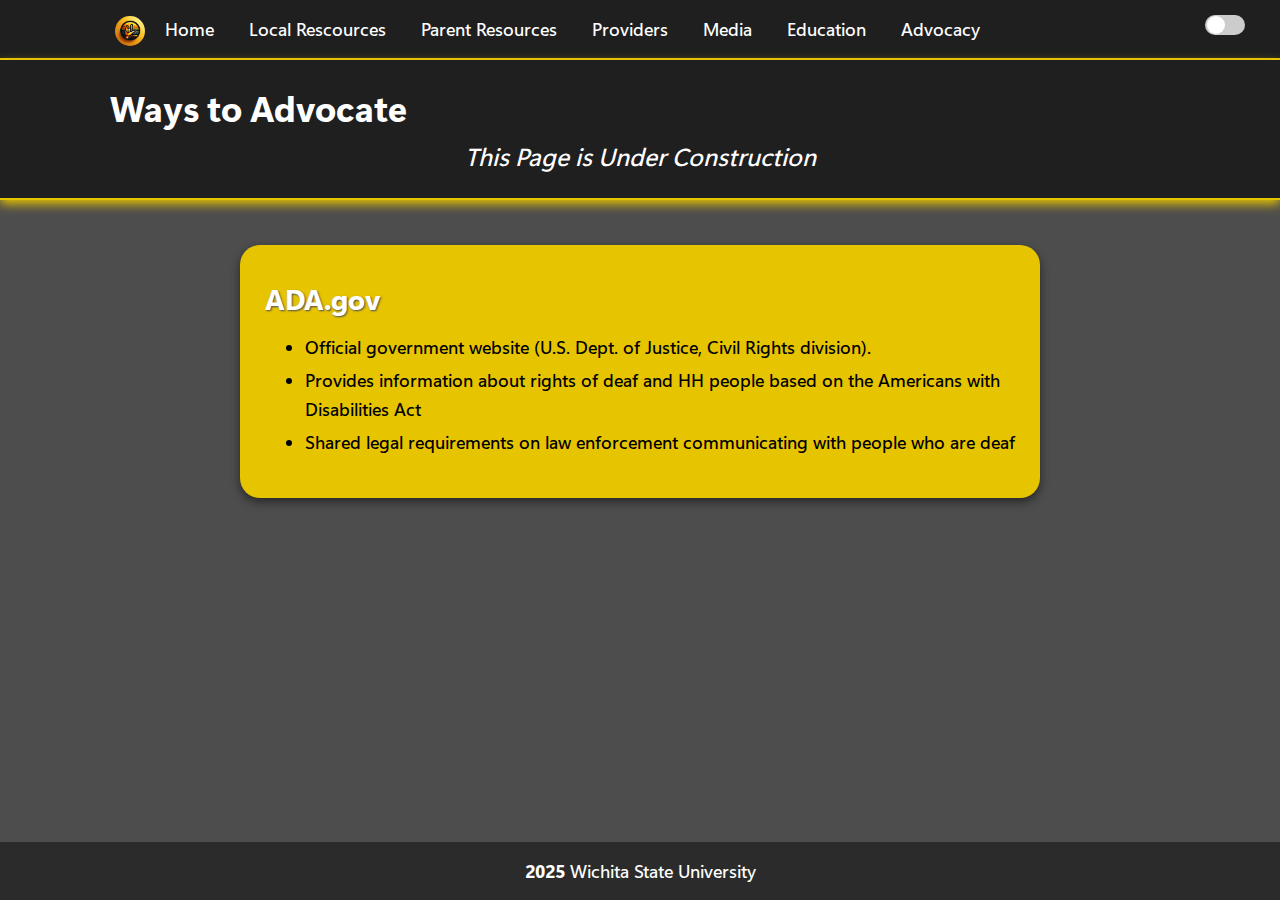
<file: page/advocacy.html>
<!DOCTYPE html>
<html lang="en">
<head>
    <meta charset="UTF-8">
    <meta name="viewport" content="width=device-width, initial-scale=1.0">
    <title>Advocacy</title>
    <link rel="stylesheet" href="../style.css">
    <link rel="icon" href="../image/logo_idea-1.png" type="image/png">
</head>

<body class="theme-container">
    <div class="navbar"><div class="content-wrap">
        <span><a href="../index.html"><image class="logo" src="../image/logo_idea-1.png"><span></span>Home</a></span>
        <span><a href="public-rsc.html">Local Rescources</a></span>
        <span><a href="parents.html">Parent Resources</a></span>
        <span><a href="providers.html">Providers</a></span>
        <span><a href="media.html">Media</a></span>
        <span><a href="ed.html">Education</a></span>
        <span><a href="advocacy.html">Advocacy</a></span>
        <label class="theme-toggle">
            <input type="checkbox" id="dark-mode-toggle">
            <span class="slider"></span>
        </label>
    </div>
    </div>
    <div class="navbar" style="flex-direction: column;"><div class="content-wrap">
        <h1>Ways to Advocate</h1></div>
        <h3><em>This Page is Under Construction</em></h3>
    </div>
    <main>
        <div class="grid">
            <a class="container" href="https://www.ada.gov/resources/">
                <h2>ADA.gov</h2>
                <ul>
                    <li>Official government website (U.S. Dept. of Justice, Civil Rights division).</li>
                    <li>Provides information about rights of deaf and HH people based on the Americans with Disabilities Act</li>
                    <li>Shared legal requirements on law enforcement communicating with people who are deaf</li>
                </ul>
            </a>
        </div>

</main>
<div class="footer"><strong>2025</strong> Wichita State University</div>
</body>
</html>
</file>
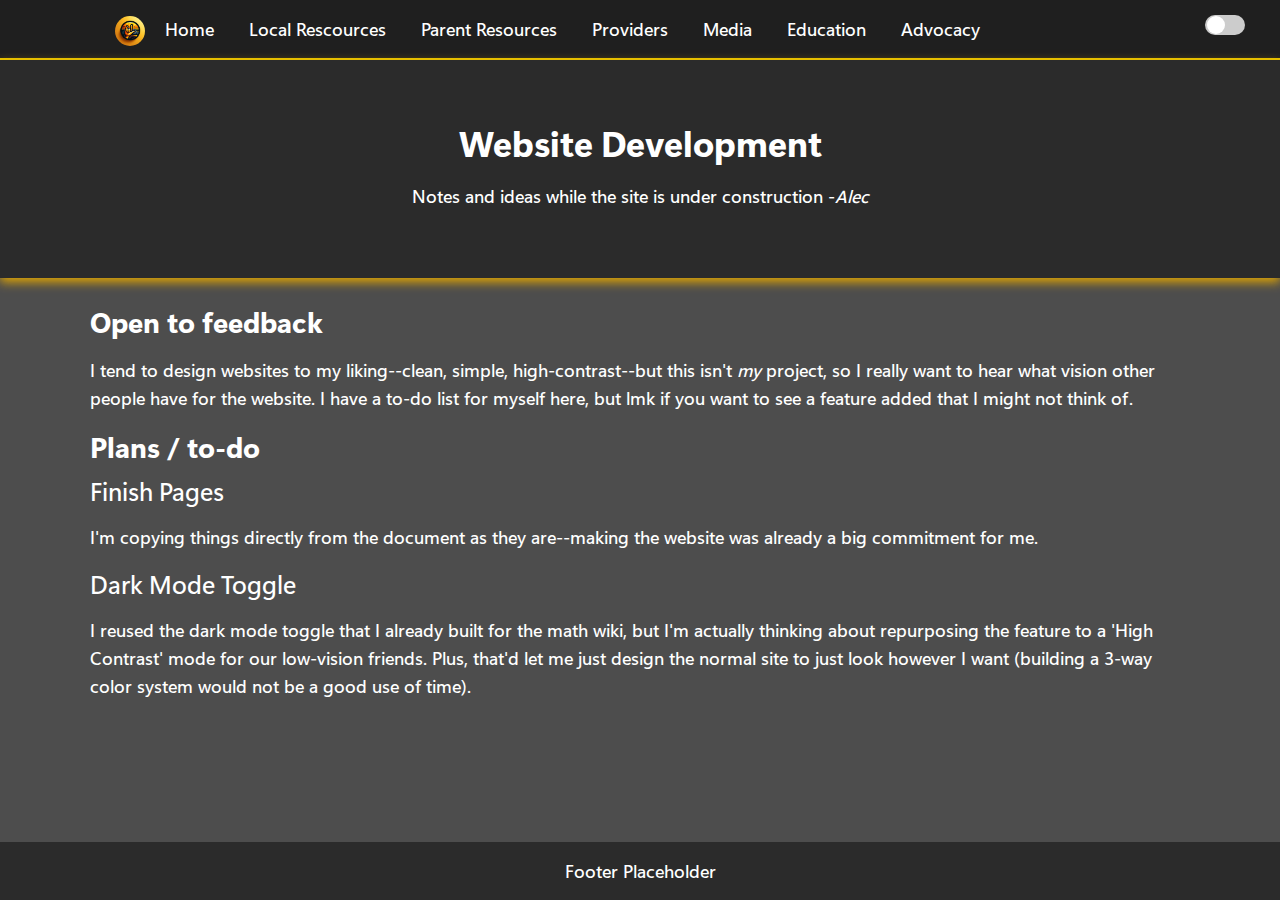
<file: page/dev-notes.html>
<!DOCTYPE html>
<html lang="en">
<head>
    <meta charset="UTF-8">
    <meta name="viewport" content="width=device-width, initial-scale=1.0">
    <title>Dev Notes</title>
    <link rel="stylesheet" href="../style.css">
    <link rel="icon" href="../image/logo_idea-1.png" type="image/png">
</head>

<body class="theme-container">
    <div class="navbar"><div class="content-wrap">
        <span><a href="../index.html"><image class="logo" src="../image/logo_idea-1.png"><span></span>Home</a></span>
        <span><a href="public-rsc.html">Local Rescources</a></span>
        <span><a href="parents.html">Parent Resources</a></span>
        <span><a href="providers.html">Providers</a></span>
        <span><a href="media.html">Media</a></span>
        <span><a href="ed.html">Education</a></span>
        <span><a href="advocacy.html">Advocacy</a></span>
        <label class="theme-toggle">
            <input type="checkbox" id="dark-mode-toggle">
            <span class="slider"></span>
        </label>
    </div>
    </div>
    <div class="hero">
        <h1>Website Development</h1>
        <p>Notes and ideas while the site is under construction
            -<em>Alec</em>
        </p>
    </div>
    <main>
        <h2>Open to feedback</h2>
        <p>
            I tend to design websites to my liking--clean, simple, high-contrast--but this isn't <em>my</em> project, so I really want to hear what vision other people have for the website. I have a to-do list for myself here, but lmk if you want to see a feature added that I might not think of.
        </p>
        <h2>Plans / to-do</h2>
        <h3>Finish Pages</h3>
        <p>I'm copying things directly from the document as they are--making the website was already a big commitment for me.
        <h3>Dark Mode Toggle</h3>
        <p>I reused the dark mode toggle that I already built for the math wiki, but I'm actually thinking about repurposing the feature to a 'High Contrast' mode for our low-vision friends. Plus, that'd let me just design the normal site to just look however I want         <caption> (building a 3-way color system would not be a good use of time).</caption></p>
    </main>
    <div class="footer">Footer Placeholder</div>
</body>
</html>
</file>
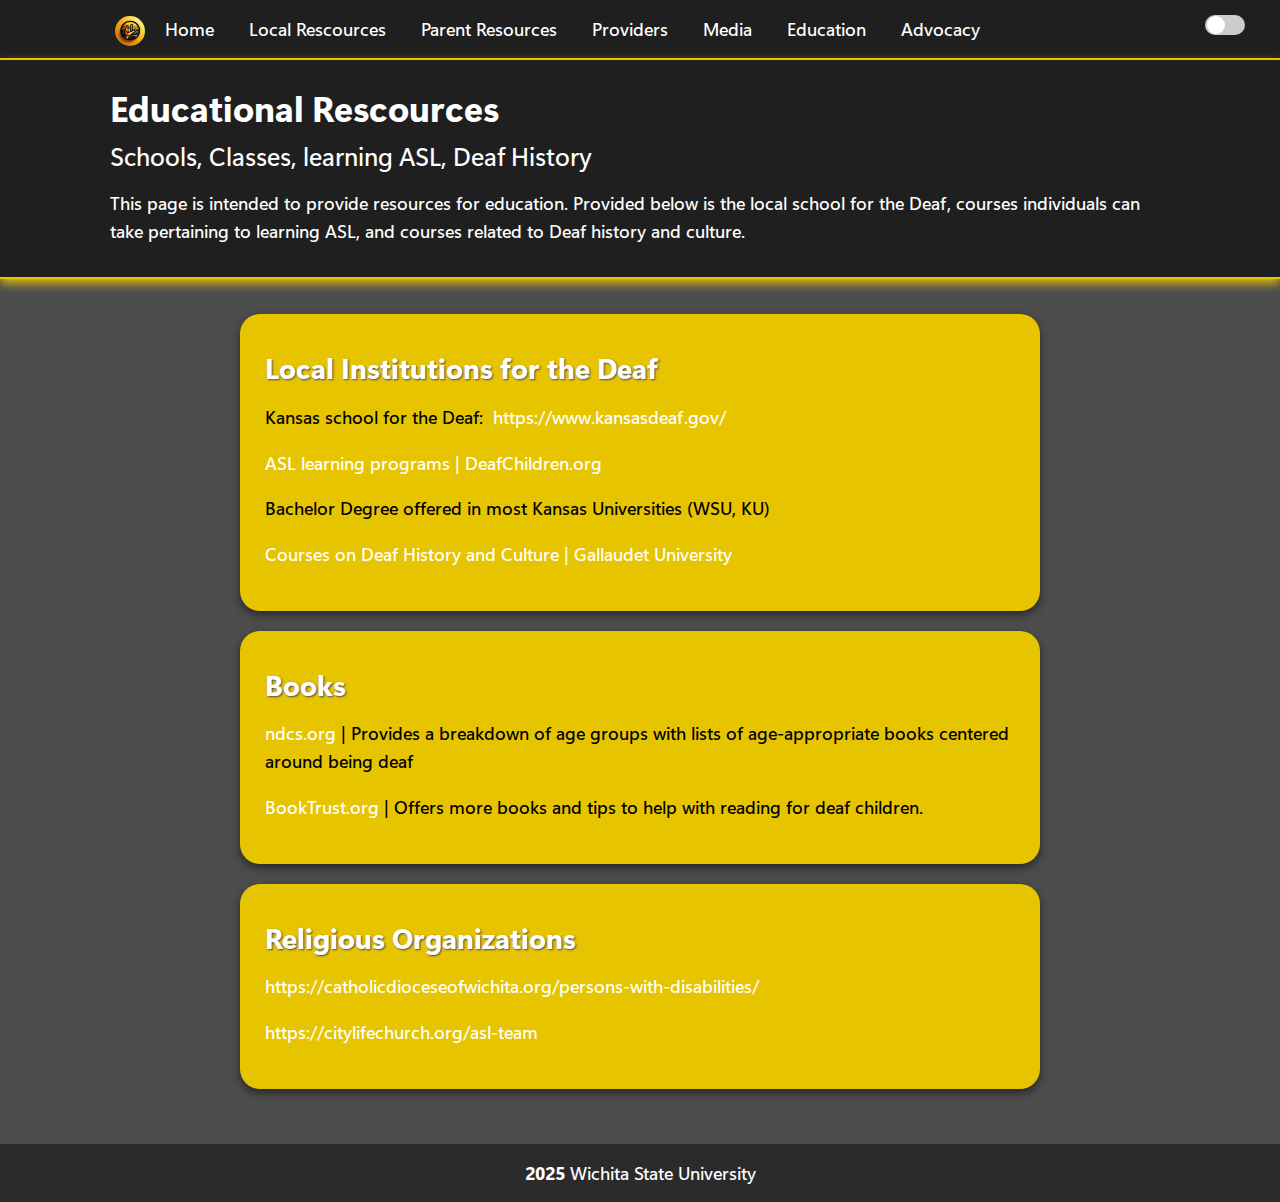
<file: page/ed.html>
<!DOCTYPE html>
<html lang="en">
<head>
    <meta charset="UTF-8">
    <meta name="viewport" content="width=device-width, initial-scale=1.0">
    <title>Education</title>
    <link rel="stylesheet" href="../style.css">
    <link rel="icon" href="../image/logo_idea-1.png" type="image/png">
</head>

<body class="theme-container">
    <div class="navbar"><div class="content-wrap">
        <span><a href="../index.html"><image class="logo" src="../image/logo_idea-1.png"><span></span>Home</a></span>
        <span><a href="public-rsc.html">Local Rescources</a></span>
        <span><a href="parents.html">Parent Resources</a></span>
        <span><a href="providers.html">Providers</a></span>
        <span><a href="media.html">Media</a></span>
        <span><a href="ed.html">Education</a></span>
        <span><a href="advocacy.html">Advocacy</a></span>
        <label class="theme-toggle">
            <input type="checkbox" id="dark-mode-toggle">
            <span class="slider"></span>
        </label>
    </div>
    </div>
    <div class="navbar" style="flex-direction: column;"><div class="content-wrap">
        <h1>Educational Rescources</h1>
        <h3>Schools, Classes, learning ASL, Deaf History</h3>
        <p>This page is intended to provide resources for education. Provided below is the local school for the Deaf, courses individuals can take pertaining to learning ASL, and courses related to Deaf history and culture.</p>
    </div></div>
    <main>
        <div class="container">
        <h2>Local Institutions for the Deaf</h2>

        <p>Kansas school for the Deaf:
            &nbsp<a href="https://www.kansasdeaf.gov/" target="_blank">https://www.kansasdeaf.gov/</a>
        </p>
        <p><a href="https://deafchildren.org/knowledge-center/asl-resources/online-asl-classes/" target="_blank">ASL learning programs | DeafChildren.org</a></p>
        
        <p>Bachelor Degree offered in most Kansas Universities (WSU, KU)</p>

        <p><a href="https://gallaudet.edu/museum/exhibits/history-through-deaf-eyes/suggested-readings-on-deaf-history-and-culture/" target="_blank">Courses on Deaf History and Culture | Gallaudet University</a></p>
        </div>

        <div class="container">
        <h2>Books</h2>
        <p><a href="https://www.ndcs.org.uk/information-and-support/parenting-and-family-life/families-magazine/reviews/books/" target="_blank">ndcs.org</a> | Provides a breakdown of age groups with lists of age-appropriate books centered around being deaf</p>

        <p><a href="https://www.booktrust.org.uk/news-and-features/features/2024/march/exploring-books-with-deaf-children/" target="_blank">BookTrust.org</a> | Offers more books and tips to help with reading for deaf children.</p>
    </div>
    <div class="container">
        <h2>Religious Organizations</h2>
        <p><a href="https://catholicdioceseofwichita.org/persons-with-disabilities/" target="_blank">https://catholicdioceseofwichita.org/persons-with-disabilities/</a></p>
        <p><a href="https://citylifechurch.org/asl-team" target="_blank">https://citylifechurch.org/asl-team</a></p>
    </div>
    </main>
    <div class="footer"><strong>2025</strong> Wichita State University</div>
</body>
</html>
</file>
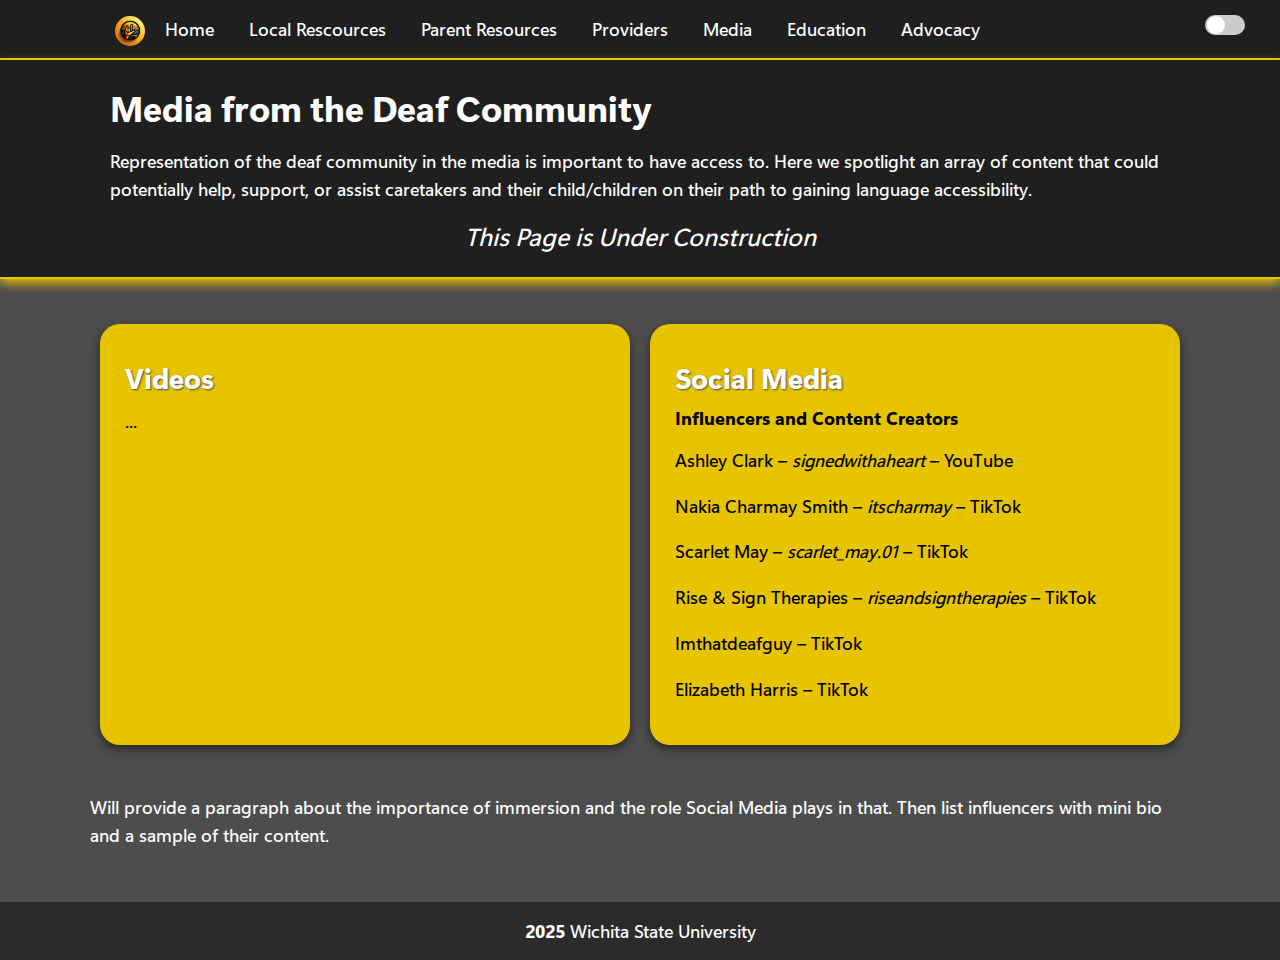
<file: page/media.html>
<!DOCTYPE html>
<html lang="en">
<head>
    <meta charset="UTF-8">
    <meta name="viewport" content="width=device-width, initial-scale=1.0">
    <title>Media</title>
    <link rel="stylesheet" href="../style.css">
    <link rel="icon" href="../image/logo_idea-1.png" type="image/png">
</head>

<body class="theme-container">
    <div class="navbar"><div class="content-wrap">
        <span><a href="../index.html"><image class="logo" src="../image/logo_idea-1.png"><span></span>Home</a></span>
        <span><a href="public-rsc.html">Local Rescources</a></span>
        <span><a href="parents.html">Parent Resources</a></span>
        <span><a href="providers.html">Providers</a></span>
        <span><a href="media.html">Media</a></span>
        <span><a href="ed.html">Education</a></span>
        <span><a href="advocacy.html">Advocacy</a></span>
        <label class="theme-toggle">
            <input type="checkbox" id="dark-mode-toggle">
            <span class="slider"></span>
        </label>
    </div>
    </div>
    <div class="navbar" style="flex-direction: column;">
        <div class="content-wrap">
        <h1>Media from the Deaf Community</h1>
        <p>Representation of the deaf community in the media is important to have access to. Here we spotlight an array of content that could potentially help, support, or assist caretakers and their child/children on their path to gaining language accessibility.</p>
        </div>
        <h3><em>This Page is Under Construction</em></h3>
    </div>
    <main>
        <div class="grid">
        <div class="container">
        <h2>Videos</h2>
        ...
        </div>
        <div class="container">
        <h2>Social Media</h2>
        <h4>Influencers and Content Creators</h4>
            <p>Ashley Clark – <em>signedwithaheart</em> – YouTube</p>
            <p>Nakia Charmay Smith – <em>itscharmay</em> – TikTok</p>
            <p>Scarlet May – <em>scarlet_may.01</em> – TikTok</p>
            <p>Rise & Sign Therapies – <em>riseandsigntherapies</em> – TikTok</p>
            <p>Imthatdeafguy – TikTok</p>
            <p>Elizabeth Harris – TikTok</p>
        </ul>
</div>
</div>
        <p>Will provide a paragraph about the importance of immersion and the role Social Media plays in that. Then list influencers with mini bio and a sample of their content.</p>

    </main>
    <div class="footer"><strong>2025</strong> Wichita State University</div>
</body>
</html>
</file>
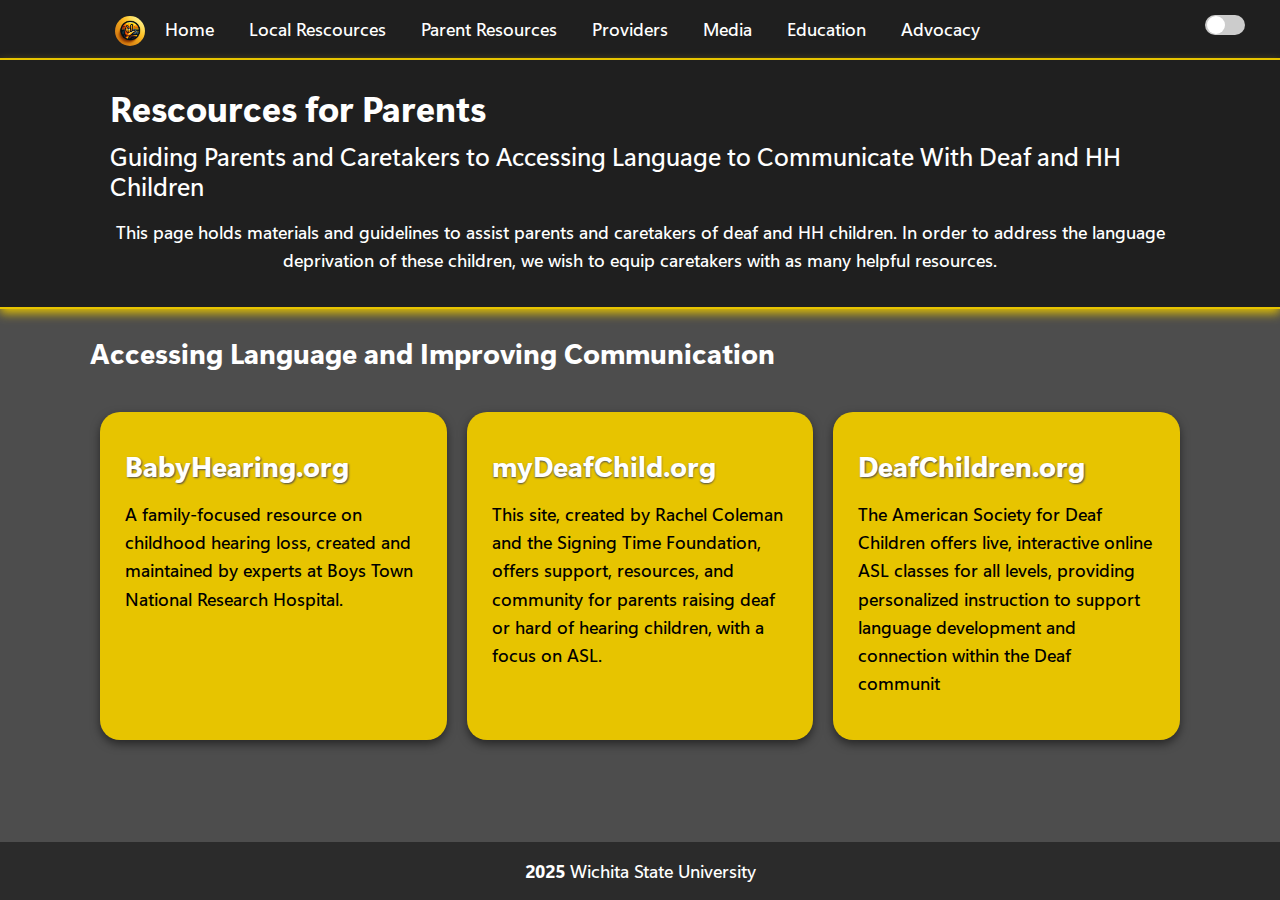
<file: page/parents.html>
<!DOCTYPE html>
<html lang="en">
<head>
    <meta charset="UTF-8">
    <meta name="viewport" content="width=device-width, initial-scale=1.0">
    <title>Parent Rescources</title>
    <link rel="stylesheet" href="../style.css">
    <link rel="icon" href="../image/logo_idea-1.png" type="image/png">
</head>

<body class="theme-container">
    <div class="navbar"><div class="content-wrap">
        <span><a href="../index.html"><image class="logo" src="../image/logo_idea-1.png"><span></span>Home</a></span>
        <span><a href="public-rsc.html">Local Rescources</a></span>
        <span><a href="parents.html">Parent Resources</a></span>
        <span><a href="providers.html">Providers</a></span>
        <span><a href="media.html">Media</a></span>
        <span><a href="ed.html">Education</a></span>
        <span><a href="advocacy.html">Advocacy</a></span>
        <label class="theme-toggle">
            <input type="checkbox" id="dark-mode-toggle">
            <span class="slider"></span>
        </label>
    </div>
    </div>
    <div class="navbar" style="flex-direction: column;">
        <div class="content-wrap">
        <h1>Rescources for Parents</h1>
        <h3> Guiding Parents and Caretakers to Accessing Language to Communicate With Deaf and HH Children</h3>
        <p style="text-align: center;">This page holds materials and guidelines to assist parents and caretakers of deaf and HH children. In order to address the language deprivation of these children, we wish to equip caretakers with as many helpful resources. 
        </p>
    </div>
    </div>
    <main>
        <h2>Accessing Language and Improving Communication</h2>
        <div class="grid">
            <a class="container" href="https://www.babyhearing.org/parenting/positive-parenting" target="_blank">
                <h2>BabyHearing.org</h2>
                <p>A family-focused resource on childhood hearing loss, created and maintained by experts at Boys Town National Research Hospital.</p>
            </a>
            <a class="container" href="https://www.mydeafchild.org/" target="_blank">
                <h2>myDeafChild.org</h2>
                <p>This site, created by Rachel Coleman and the Signing Time Foundation, offers support, resources, and community for parents raising deaf or hard of hearing children, with a focus on ASL.</p>
            </a>
            <a class="container" href="https://deafchildren.org/knowledge-center/asl-resources/online-asl-classes/" target="_blank">
                <h2>DeafChildren.org</h2>
                <p>​The American Society for Deaf Children offers live, interactive online ASL classes for all levels, providing personalized instruction to support language development and connection within the Deaf communit</p>
            </a>
        </div>
</main>
<div class="footer"><strong>2025</strong> Wichita State University</div>
</body>
</html>
</file>
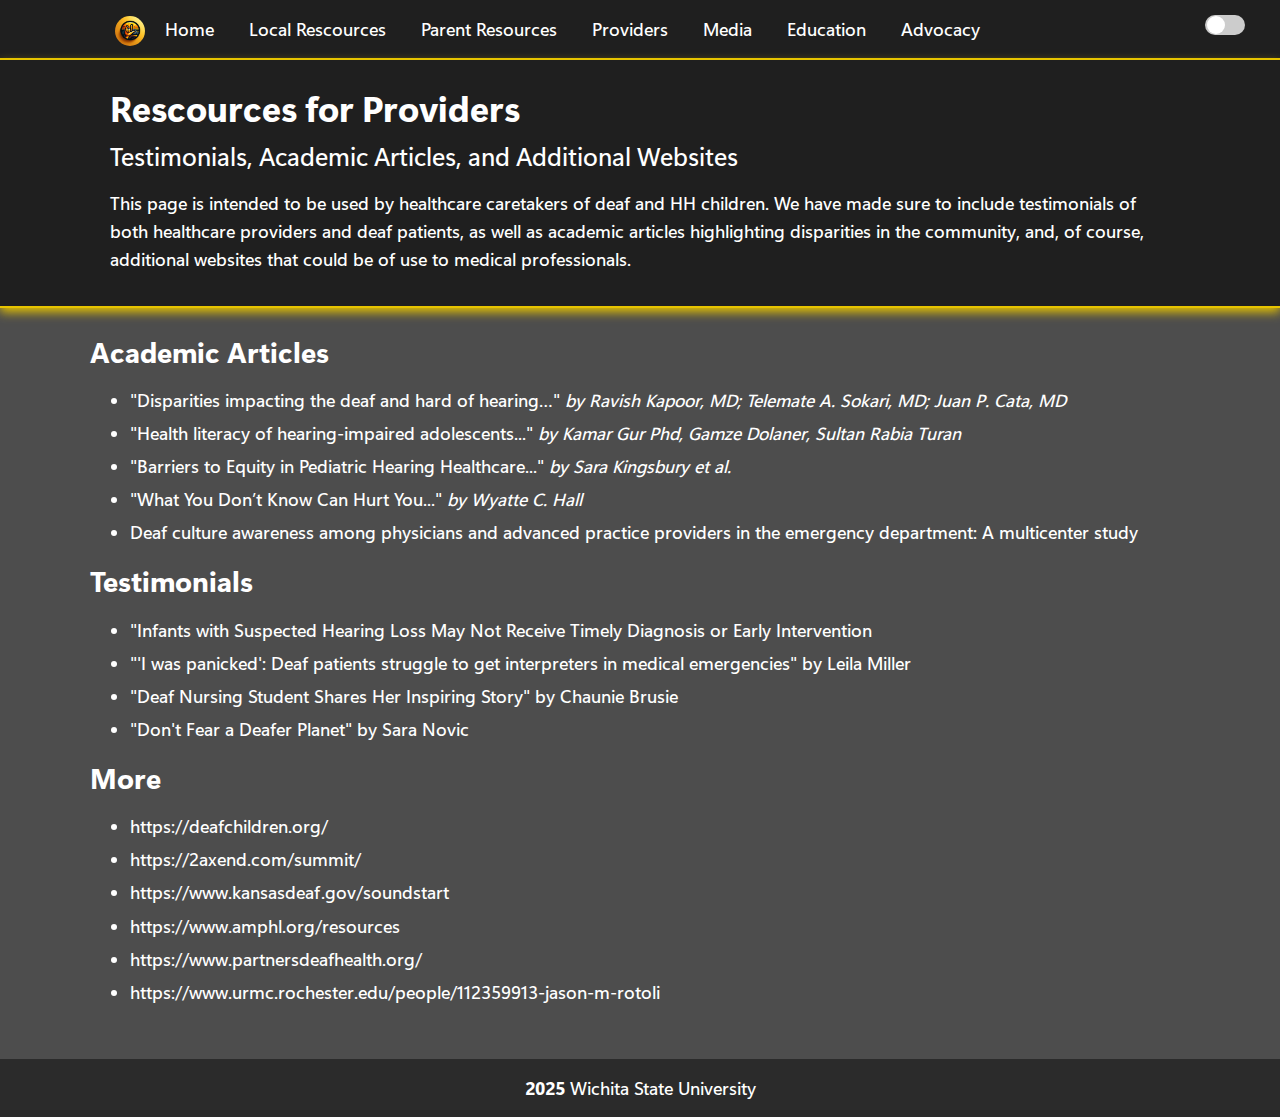
<file: page/providers.html>
<!DOCTYPE html>
<html lang="en">
<head>
    <meta charset="UTF-8">
    <meta name="viewport" content="width=device-width, initial-scale=1.0">
    <title>For Providers</title>
    <link rel="stylesheet" href="../style.css">
    <link rel="icon" href="../image/logo_idea-1.png" type="image/png">
</head>

<body class="theme-container">
    <div class="navbar"><div class="content-wrap">
        <span><a href="../index.html"><image class="logo" src="../image/logo_idea-1.png"><span></span>Home</a></span>
        <span><a href="public-rsc.html">Local Rescources</a></span>
        <span><a href="parents.html">Parent Resources</a></span>
        <span><a href="providers.html">Providers</a></span>
        <span><a href="media.html">Media</a></span>
        <span><a href="ed.html">Education</a></span>
        <span><a href="advocacy.html">Advocacy</a></span>
        <label class="theme-toggle">
            <input type="checkbox" id="dark-mode-toggle">
            <span class="slider"></span>
        </label>
    </div>
    </div>
    <div class="navbar" style="flex-direction: column;">
        <div class="content-wrap">
        <h1>Rescources for Providers</h1>
        <h3>Testimonials, Academic Articles, and Additional Websites</h3>
        <p>This page is intended to be used by healthcare caretakers of deaf and HH children. We have made sure to include testimonials of both healthcare providers and deaf patients, as well as academic articles highlighting disparities in the community, and, of course, additional websites that could be of use to medical professionals.</p>
        </div></div>
    <main>
        <h2>Academic Articles</h2>
        <ul>
            <li><a href="https://pmc.ncbi.nlm.nih.gov/articles/PMC10171728/" target="_blank">"Disparities impacting the deaf and hard of hearing…" <em>by Ravish Kapoor, MD; Telemate A. Sokari, MD; Juan P. Cata, MD</em></a></li>
            <li><a href="https://www.sciencedirect.com/science/article/abs/pii/S1936657420300546" target="_blank">"Health literacy of hearing-impaired adolescents..." <em>by Kamar Gur Phd, Gamze Dolaner, Sultan Rabia Turan</em></a></li>
            <li><a href="https://pubs.asha.org/doi/10.1044/2021_PERSP-21-00188" target="_blank">"Barriers to Equity in Pediatric Hearing Healthcare..." <em>by Sara Kingsbury et al.</em></a></li>
            <li><a href="https://link.springer.com/article/10.1007/s10995-017-2287-y#citeas" target="_blank">"What You Don’t Know Can Hurt You..." <em>by Wyatte C. Hall</em></a></li>
            <li><a href="https://pubmed.ncbi.nlm.nih.gov/39669182/" target="_blank">Deaf culture awareness among physicians and advanced practice providers in the emergency department: A multicenter study</a></li>
          </ul>
          
        <h2>Testimonials</h2>
        <ul>
            <li><a href="https://www.cdc.gov/hearing-loss-children/articles/infants-suspected-hearing-loss.html" target="_blank">"Infants with Suspected Hearing Loss May Not Receive Timely Diagnosis or Early Intervention</a></li>
            <li><a href="https://www.statnews.com/2017/05/22/deaf-patients-interpreters/" target="_blank">"'I was panicked': Deaf patients struggle to get interpreters in medical emergencies" by Leila Miller</a></li>
            <li><a href="https://nurse.org/articles/being-a-deaf-hearing-loss-nurse/" target="_blank">"Deaf Nursing Student Shares Her Inspiring Story" by Chaunie Brusie</a></li>
            <li><a href="https://www.nytimes.com/2021/10/10/opinion/deaf-population-integration.html" target="_blank">"Don't Fear a Deafer Planet" by Sara Novic</a></li>
          </ul>
          
        <h2>More</h2>
        <ul>
            <li><a href="https://deafchildren.org/" target="_blank">https://deafchildren.org/</a></li>
            <li><a href="https://2axend.com/summit/" target="_blank">https://2axend.com/summit/</a></li>
            <li><a href="https://www.kansasdeaf.gov/soundstart" target="_blank">https://www.kansasdeaf.gov/soundstart</a></li>
            <li><a href="https://www.amphl.org/resources" target="_blank">https://www.amphl.org/resources</a></li>
            <li><a href="https://www.partnersdeafhealth.org/" target="_blank">https://www.partnersdeafhealth.org/</a></li>
            <li><a href="https://www.urmc.rochester.edu/people/112359913-jason-m-rotoli" target="_blank">https://www.urmc.rochester.edu/people/112359913-jason-m-rotoli</a></li>
        </ul>
         
    </main>
    <div class="footer"><strong>2025</strong> Wichita State University</div>
</body>
</html>
</file>
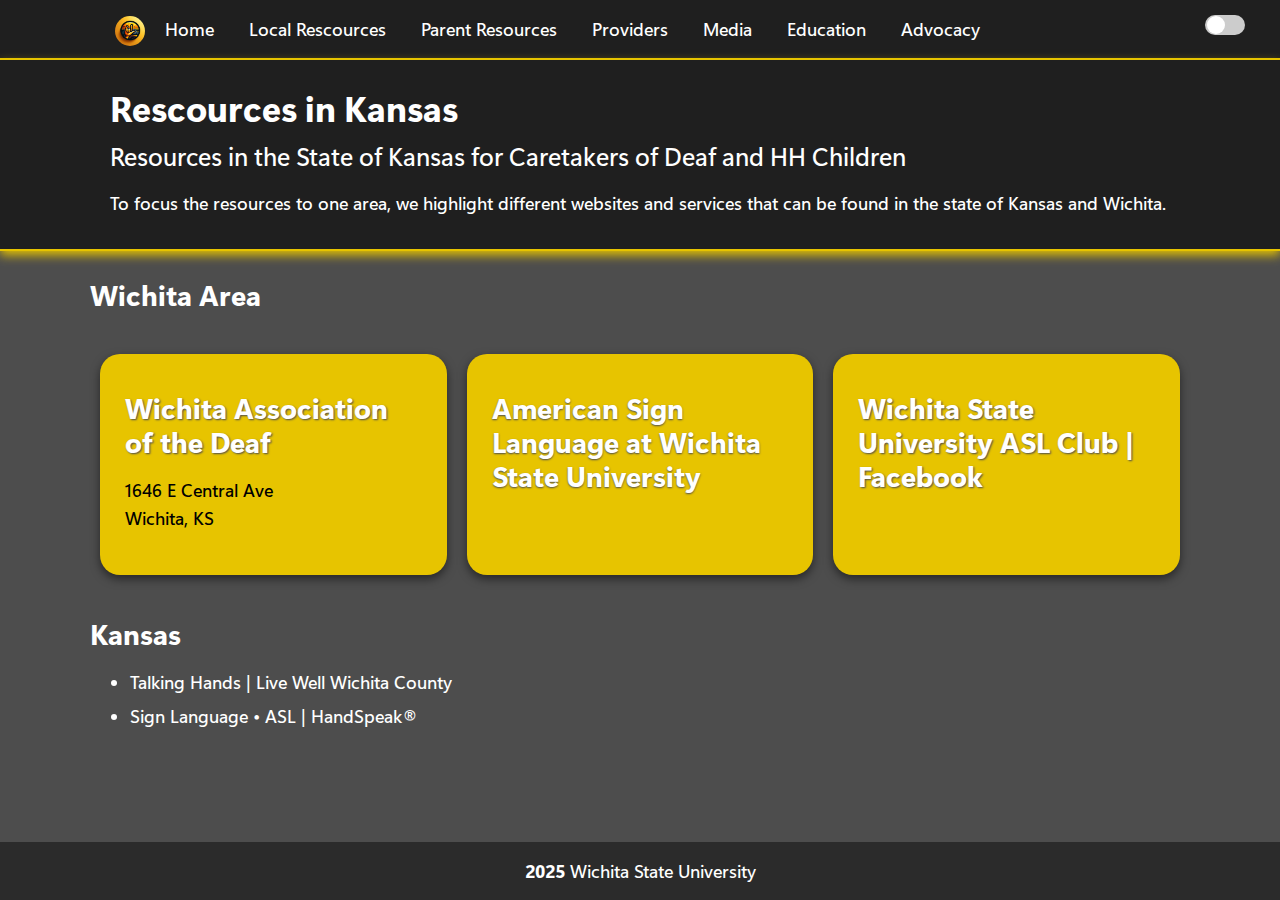
<file: page/public-rsc.html>
<!DOCTYPE html>
<html lang="en">
<head>
    <meta charset="UTF-8">
    <meta name="viewport" content="width=device-width, initial-scale=1.0">
    <title>Local Rescources</title>
    <link rel="stylesheet" href="../style.css">
    <link rel="icon" href="../image/logo_idea-1.png" type="image/png">
</head>

<body class="theme-container">
    <div class="navbar"><div class="content-wrap">
        <span><a href="../index.html"><image class="logo" src="../image/logo_idea-1.png"><span></span>Home</a></span>
        <span><a href="public-rsc.html">Local Rescources</a></span>
        <span><a href="parents.html">Parent Resources</a></span>
        <span><a href="providers.html">Providers</a></span>
        <span><a href="media.html">Media</a></span>
        <span><a href="ed.html">Education</a></span>
        <span><a href="advocacy.html">Advocacy</a></span>
        <label class="theme-toggle">
            <input type="checkbox" id="dark-mode-toggle">
            <span class="slider"></span>
        </label>
    </div>
    </div>
    <div class="navbar" style="flex-direction: column;">
        <div class="content-wrap">
        <h1>Rescources in Kansas</h1>
        <h3>Resources in the State of Kansas for Caretakers of Deaf and HH Children</h3>
        <p>To focus the resources to one area, we highlight different websites and services that can be found in the state of Kansas and Wichita.</p>
        </div>
    </div>
    <main>
        <h2>Wichita Area</h2>
        <div class="grid">
            <a class="container" href="https://www.govern1.com/US/Wichita/58136308661/Wichita-Association-of-the-Deaf" target="_blank">
                <h2>Wichita Association of the Deaf</h2>
                <p>1646 E Central Ave<br>Wichita, KS</p>
            </a>
            <a class="container" href="https://libraries.wichita.edu/ASL" target="_blank">
                <h2>American Sign Language at Wichita State University</h2>
            </a>
            <a class="container" href="https://www.facebook.com/groups/849417251878649/" target="_blank">
                <h2>Wichita State University ASL Club | Facebook</h2>
            </a>
        </div>
        <h2>Kansas</h2>
        <ul>
            <li><a href="https://livewellwichitacounty.com/activities/talking-hands/" target="_blank">Talking Hands | Live Well Wichita County</a></li>
            <li><a href="https://www.handspeak.com/" target="_blank">Sign Language • ASL | HandSpeak®</a></li>         
        </ul>
</main>
<div class="footer"><strong>2025</strong> Wichita State University</div>
</body>
</html>
</file>
<file: style.css>
@import url('font/font.css');

:root{
   --yellow: #e7c400;
   --hover: #9b8903;
   --grey: #2b2b2b;
   --dark: #1f1f1f;
   --light: #4d4d4d;
   --navy: #1b1c26;
   --pink: #ff9589;
   --tan: #FFE4C7;
   --pale: #FEFB8F;
   --green: #045621;
   --orange: #ffc77a;
}
  
body {
    display: flex;
    flex-direction: column;
    min-height: 100vh;
    background-color: var(--light);
    margin: 0 auto;
    font-family: 'Segoe UI Variable Text','Segoe UI','Open Sans', sans-serif; /* personal favorite, adjustable later */
    font-size: 1.1em;
    line-height: 1.6;
}

h1, h2, h3, h4, h5, h6 {
    font-family: 'Segoe UI Variable Display','Segoe UI','Open Sans', sans-serif;
    margin: 12px 0;
    line-height: 1.2;
    text-shadow: #000000;
}   h1 { font-size: 2em; }
    h2 { font-size: 1.6em; }
    h3 { font-size: 1.4em; font-weight: 400; }
    
.navbar {
    background-color: var(--dark);
    color: white;
    padding: 15px;
    text-align: center;
    box-shadow: 0px 4px 10px var(--yellow);
    border-bottom: 2px solid var(--yellow);
} .navbar span {
   margin: 0 15px;
} .navbar div {
    max-width: 1000px;
    width: 100%;
    padding: 0 20px;
    margin-left: 0 auto;
    box-sizing: border-box;
} .navbar a, h1, h2 {
    color:white !important;
    text-decoration: none;
} .navbar a:hover {
    text-decoration: underline;
    text-decoration-color: var(--yellow);
}

a {
    text-decoration: none;
    color: white;
} a:hover {
    text-decoration: underline;
    text-decoration-color: var(--yellow);
  } a.container:hover p {
    text-decoration: none !important;
    color: inherit;
  } a.container:hover h2  {text-decoration: underline; text-decoration-color: var(--yellow);}
    .container a:hover    {text-decoration: underline; text-decoration-color: var(--hover);}

li { 
    margin-bottom: 5px;
} li a {
    color: white;
 }
.content-wrap {
    max-width: 1100px !important;
    width: 100%;
    margin: 0 auto;
    text-align: left;
}


.logo{
    width: 30px;
    margin: -10px;
    border-color: #ffffff;
    border-radius: 50pt;
}
.hero {
    background-color: var(--grey);
    color: white;
    padding: 50px 20px;
    text-align: center;
    box-shadow: 0px 4px 10px #e3a700;
}
.container {
    width: 100%;
    max-width: 800px;
    margin: 20px auto;
    padding: 25px;
    background: var(--yellow);
    color: black !important;
    box-shadow: 0px 4px 10px rgba(0, 0, 0, 0.5);
    border-radius: 20px;
    box-sizing: border-box;
}
 .container h2 {
    text-shadow: var(--light) .5px .5px 2px;
}
.grid {
    display:grid;
    grid-template-columns: repeat(auto-fit, minmax(10px, 1fr));
    gap: 20px;
    padding: 10px;
}
.grid-item {
    background: var(--light);
    color: white;
    padding: 1em;
    text-align: center;
    border-width: 10px;
    border-color: white;
    border-radius: 10px;
    box-shadow: var(--light) .5px .5px 2px;
    box-sizing: border-box;
    margin: 0 10px;
}
.footer {
    background-color: var(--grey);
    color: white;
    text-align: center;
    padding: 15px;
    margin-top: 20px;
}

caption {
    color: black;
    font-size: 1em;
}

main {
    margin: 0 auto;
    width: 100%;
    max-width: 1100px;
    color: white;
    padding: 15px;
    flex: 1;
}

/* Dark Mode Toggle Styles */
.theme-toggle {
    position: absolute;
    right: 20px;
    top: 15px;
    display: flex;
    align-items: center;
    cursor: pointer;
}

.theme-toggle input {
    display: none;
}

.theme-toggle .slider {
    width: 40px;
    height: 20px;
    background: #ccc;
    border-radius: 20px;
    position: relative;
    transition: background 0.3s;
}

.theme-toggle .slider::before {
    content: "";
    position: absolute;
    width: 18px;
    height: 18px;
    background: white;
    border-radius: 50%;
    top: 1px;
    left: 2px;
    transition: transform 0.3s;
}

/* toggle animation */
#dark-mode-toggle:checked + .slider {
    background: #ffd200;
}

#dark-mode-toggle:checked + .slider::before {
    transform: translateX(20px);
} 

body:has(#dark-mode-toggle:checked) {
    background-color: #000;
    color: white;
}

body:has(#dark-mode-toggle:checked) .navbar {
    background-color: #222;
    border-bottom-color: #ffd200;
    box-shadow: 0px 4px 10px #ffd200;
}

body:has(#dark-mode-toggle:checked) .hero {
    background-color: #222;
    color: #ffd200;
}

body:has(#dark-mode-toggle:checked) .container {
    background: #1e1e1e;
    color:white !important;
    border: 2px solid white;
    box-shadow: 0 0 10px rgba(255, 255, 255, 0.1);
}

body:has(#dark-mode-toggle:checked) .grid-item {
    background: var(--yellow);
    color:black;
}

body:has(#dark-mode-toggle:checked) .footer {
    background-color: #222;
}
</file>
<file: style_tan-green.css>
@import url('font/font.css');

:root{
   --yellow: #ffd200;
   --hover: #e3a700;
   --grey: #2b2b2b;
   --dark: #1f1f1f;
   --light: #4d4d4d;
   --navy: #1b1c26;
   --pink: #ff9589;
   --tan: #FFE4C7;
   --pale: #FEFB8F;
   --green: #045621;
   --orange: #ffc77a;
}

body {
   background-color: var(--tan);
   margin: 0 auto;
   font-family: 'Segoe UI Variable Text','Segoe UI','Open Sans', sans-serif; /* personal favorite, adjustable later */
   line-height: 1.6;
   color: black;
}

h1, h2, h3, h4, h5, h6 {
    font-family: 'Segoe UI Variable Display','Segoe UI','Open Sans', sans-serif;
    margin: 12px 0;
    line-height: 1.2;
    text-shadow: #000000;
}   h1 { font-size: 2em; }
    h2 { font-size: 1.6em; }
    h3 { font-size: 1.4em;  font-weight: 400; }
    
.navbar {
    background-color: var(--dark);
    display: flex;
    color: white;
    padding: 15px;
    text-align: center;
    box-shadow: 0px 4px 10px var(--orange);
    border-bottom: 2px solid #e3a700;
} .navbar span {
   margin: 0 15px;
} .navbar a, h1, h2 {
    color:white !important;
    text-decoration: none;
} .navbar a:hover {
    text-decoration: underline;
    text-decoration-color: #e3a700;
}

a {
    text-decoration: none;
} a:hover {
    text-decoration: underline;
    text-decoration-color: #ffd200;
}

.logo{
    width: 30px;
    margin: -10px;
    border-color: #ffffff;
    border-radius: 50pt;
}
.hero {
    background-color: var(--green);
    color: white;
    padding: 50px 20px;
    text-align: center;
    box-shadow: 0px 4px 10px #e3a700;
}
.container {
    width: 80%;
    margin: 20px auto;
    padding: 20px;
    background: var(--orange);
    color: black !important;
    box-shadow: 0px 4px 10px rgba(0, 0, 0, 0.5);
    border-radius: 20px;
}
.grid {
    display:grid;
    grid-template-columns: repeat(auto-fit, minmax(200px, 1fr));
    gap: 20px;
    padding: 20px;
}
.grid-item {
    background: var(--light);
    color: white;
    padding: 1em;
    text-align: center;
    border-width: 10px;
    border-color: white;
    border-radius: 10px;
    box-shadow: -2px 5px 5px rgba(0, 0, 0, 0.01);
    box-sizing: border-box;
    max-width: 150px;
}
.footer {
    background-color: var(--grey);
    color: white;
    text-align: center;
    padding: 15px;
    margin-top: 20px;
}

caption {
    color: black;
    font-size: 1em;
}

main {
    margin: auto;
    max-width: 800px;
    color: white;
    padding: 10px;
}


/* Dark Mode Toggle Styles */
.theme-toggle {
    position: absolute;
    right: 20px;
    top: 15px;
    display: flex;
    align-items: center;
    cursor: pointer;
}

.theme-toggle input {
    display: none;
}

.theme-toggle .slider {
    width: 40px;
    height: 20px;
    background: #ccc;
    border-radius: 20px;
    position: relative;
    transition: background 0.3s;
}

.theme-toggle .slider::before {
    content: "";
    position: absolute;
    width: 18px;
    height: 18px;
    background: white;
    border-radius: 50%;
    top: 1px;
    left: 2px;
    transition: transform 0.3s;
}

/* toggle animation */
#dark-mode-toggle:checked + .slider {
    background: #ffd200;
}

#dark-mode-toggle:checked + .slider::before {
    transform: translateX(20px);
} 

body:has(#dark-mode-toggle:checked) {
    background-color: #000;
    color: white;
}

body:has(#dark-mode-toggle:checked) .navbar {
    background-color: #222;
    border-bottom-color: #ffd200;
    box-shadow: 0px 4px 10px #ffd200;
}

body:has(#dark-mode-toggle:checked) .hero {
    background-color: #222;
    color: #ffd200;
}

body:has(#dark-mode-toggle:checked) .container {
    background: #1e1e1e;
    color:white !important;
    border: 2px solid white;
    box-shadow: 0 0 10px rgba(255, 255, 255, 0.1);
}

body:has(#dark-mode-toggle:checked) .grid-item {
    background: var(--yellow);
    color:black;
}

body:has(#dark-mode-toggle:checked) .footer {
    background-color: #222;
}
</file>
<file: style_pink-yellow.css>
@import url('font/font.css');

:root{
   --yellow: #ffd200;
   --hover: #e3a700;
   --grey: #2b2b2b;
   --dark: #1f1f1f;
   --light: #4d4d4d;
   --navy: #1b1c26;
   --pink: #ff9589;
   --tan: #FFE4C7;
   --pale: #FEFB8F;
   --green: #045621;
   --orange: #ffc77a;
}

body {
   background-color: var(--tan);
   margin: 0 auto;
   font-family: 'Segoe UI Variable Text','Segoe UI','Open Sans', sans-serif; /* personal favorite, adjustable later */
   line-height: 1.6;
   color: black;
}

h1, h2, h3, h4, h5, h6 {
    font-family: 'Segoe UI Variable Display','Segoe UI','Open Sans', sans-serif;
    margin: 12px 0;
    line-height: 1.2;
    text-shadow: #000000;
}   h1 { font-size: 2em; }
    h2 { font-size: 1.6em; }
    h3 { font-size: 1.4em;  font-weight: 400; }
    
.navbar {
    background-color: var(--pink);
    display: flex;
    color: white !important;
    padding: 15px;
    text-align: center;
    box-shadow: 0px 4px 10px var(--pink);
    border-bottom: 2px solid var(--pale);
} .navbar span {
   margin: 0 15px;
} .navbar a {
    color:white !important;
    text-decoration: none;
} .navbar a:hover {
    text-decoration: underline;
    text-decoration-color: #e3a700;
}

a {
    text-decoration: none;
} a:hover {
    text-decoration: underline;
    text-decoration-color: #ffd200;
}

.logo{
    width: 30px;
    margin: -10px;
    border-color: #ffffff;
    border-radius: 50pt;
}
.hero {
    background-color: var(--pale);
    color: var(--dark);
    padding: 50px 20px;
    text-align: center;
    border-bottom: 1px solid var(--pink);
    box-shadow: 0px 4px 10px var(--pink);
}
.container {
    width: 80%;
    margin: 20px auto;
    padding: 20px;
    background: var(--pink);
    color: black !important;
    box-shadow: 0px 4px 10px rgba(0, 0, 0, 0.5);
    border-radius: 20px;

}
.grid {
    display:grid;
    grid-template-columns: repeat(auto-fit, minmax(200px, 1fr));
    gap: 20px;
    padding: 20px;
}
.grid-item {
    background: var(--light);
    color: white;
    padding: 1em;
    text-align: center;
    border-width: 10px;
    border-color: white;
    border-radius: 10px;
    box-shadow: -2px 5px 5px rgba(0, 0, 0, 0.01);
    box-sizing: border-box;
    max-width: 150px;
}
.footer {
    background-color: var(--grey);
    color: white;
    text-align: center;
    padding: 15px;
    margin-top: 20px;
}

caption {
    color: black;
    font-size: 1em;
}

main {
    margin: auto;
    max-width: 800px;
    color: var(--dark);
    padding: 10px;
}


/* Dark Mode Toggle Styles */
.theme-toggle {
    position: absolute;
    right: 20px;
    top: 15px;
    display: flex;
    align-items: center;
    cursor: pointer;
}

.theme-toggle input {
    display: none;
}

.theme-toggle .slider {
    width: 40px;
    height: 20px;
    background: #ccc;
    border-radius: 20px;
    position: relative;
    transition: background 0.3s;
}

.theme-toggle .slider::before {
    content: "";
    position: absolute;
    width: 18px;
    height: 18px;
    background: white;
    border-radius: 50%;
    top: 1px;
    left: 2px;
    transition: transform 0.3s;
}

/* toggle animation */
#dark-mode-toggle:checked + .slider {
    background: #ffd200;
}

#dark-mode-toggle:checked + .slider::before {
    transform: translateX(20px);
} 

body:has(#dark-mode-toggle:checked) {
    background-color: #000;
    color: white;
}

body:has(#dark-mode-toggle:checked) .navbar {
    background-color: #222;
    border-bottom-color: #ffd200;
    box-shadow: 0px 4px 10px #ffd200;
}

body:has(#dark-mode-toggle:checked) .hero {
    background-color: #222;
    color: #ffd200;
}

body:has(#dark-mode-toggle:checked) .container {
    background: #1e1e1e;
    color:white !important;
    border: 2px solid white;
    box-shadow: 0 0 10px rgba(255, 255, 255, 0.1);
}

body:has(#dark-mode-toggle:checked) .grid-item {
    background: var(--yellow);
    color:black;
}

body:has(#dark-mode-toggle:checked) .footer {
    background-color: #222;
}
</file>
